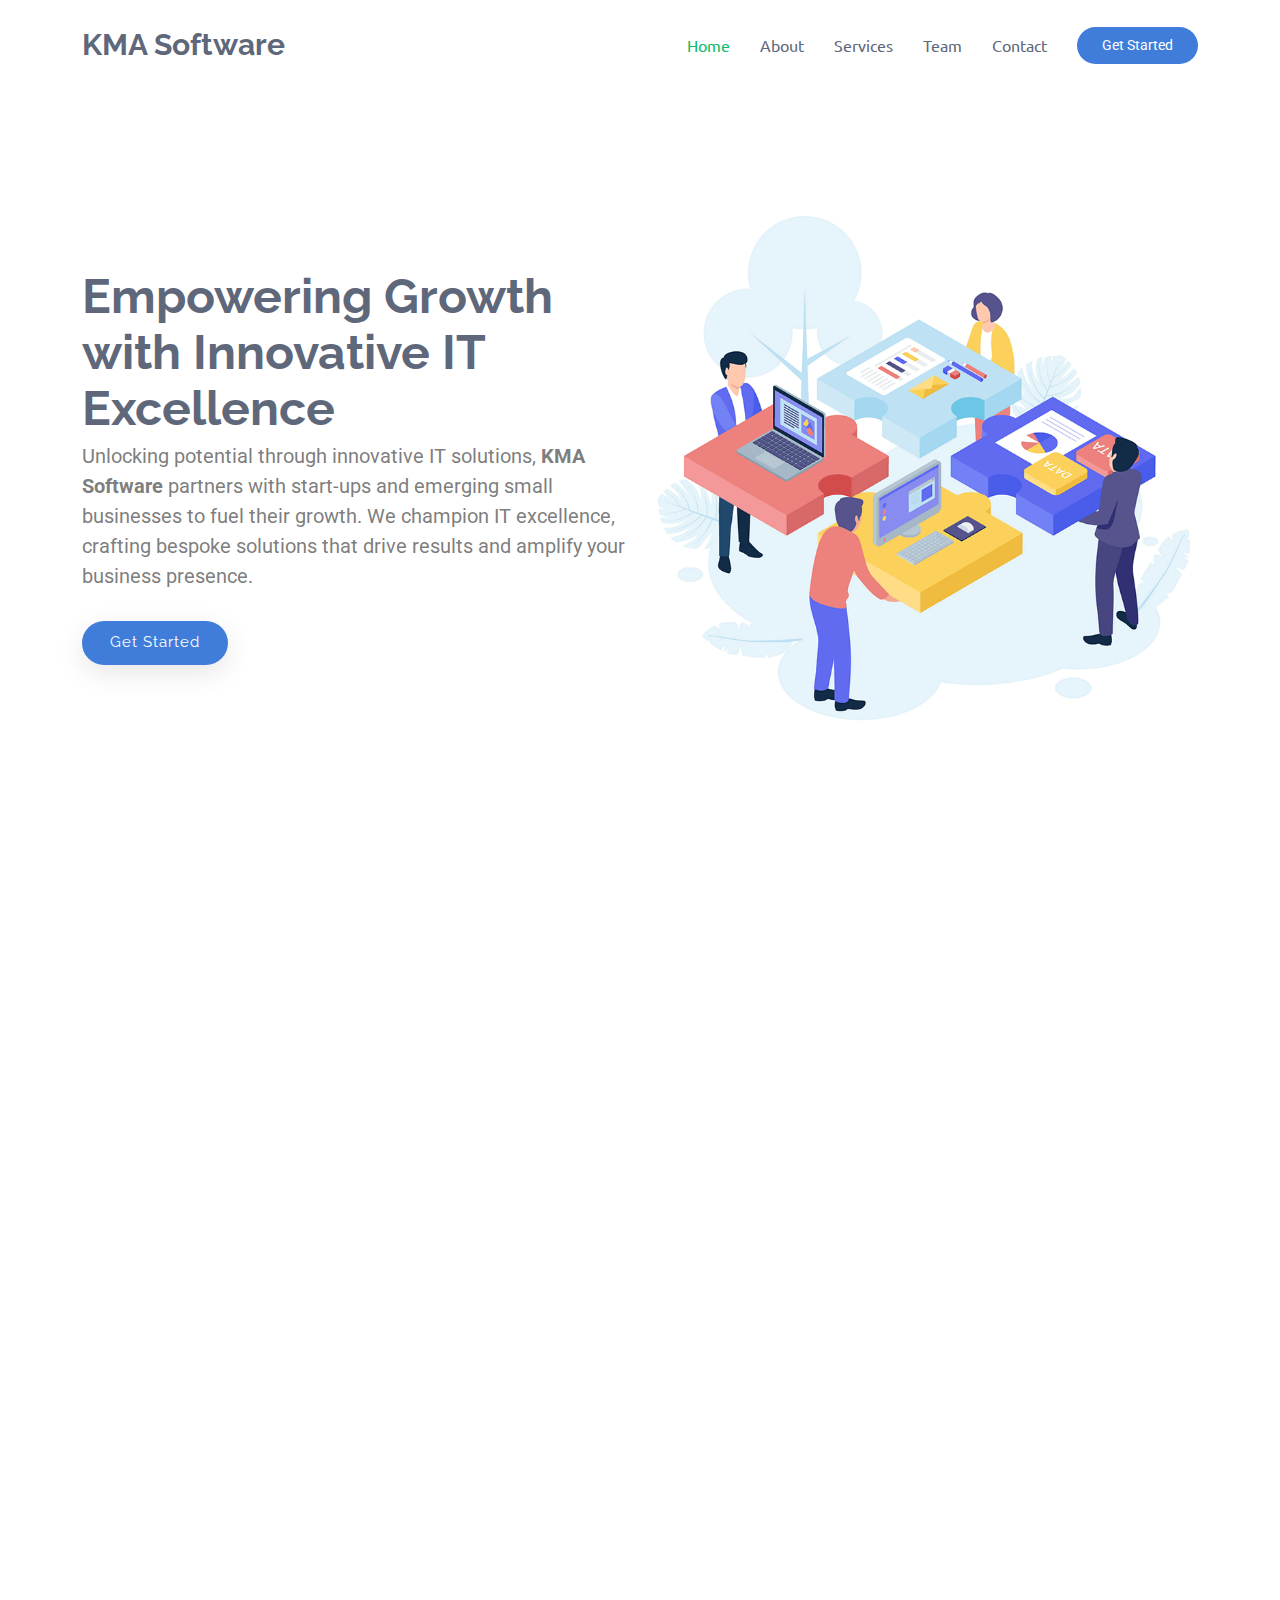
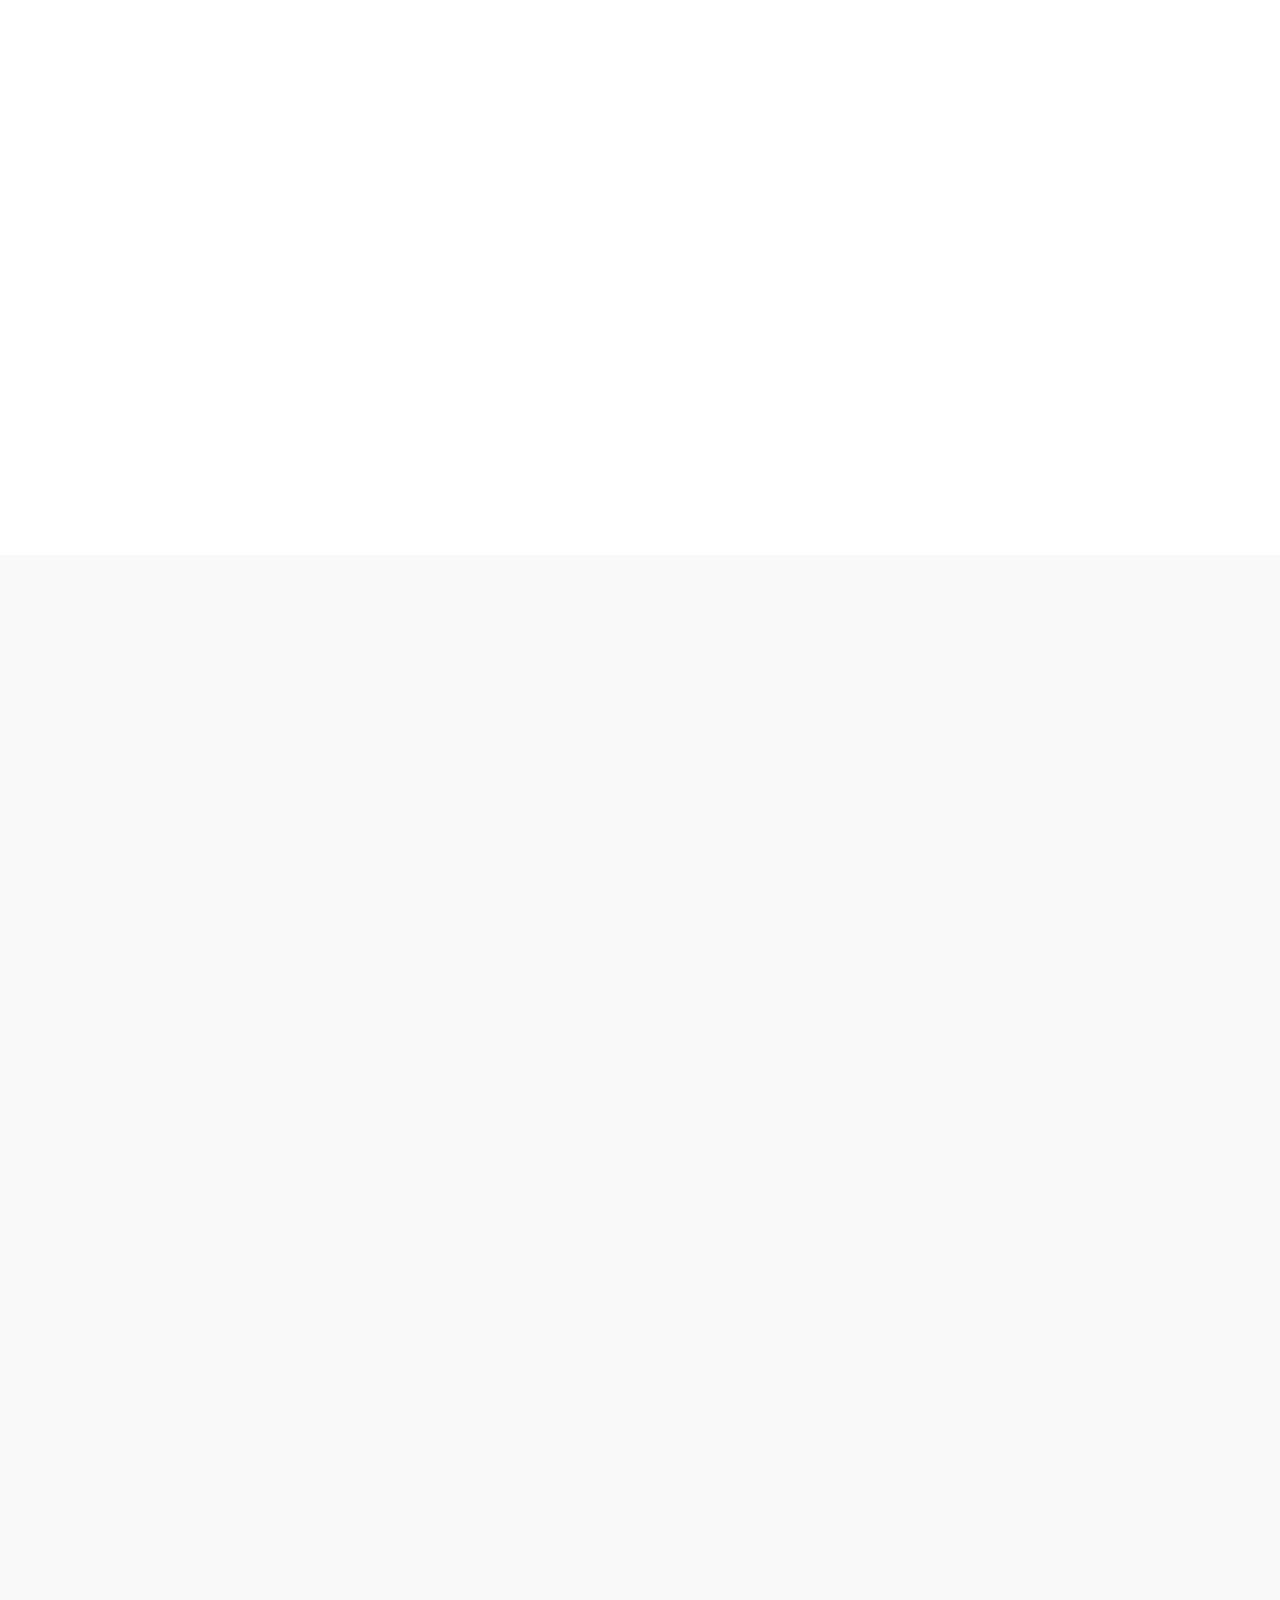
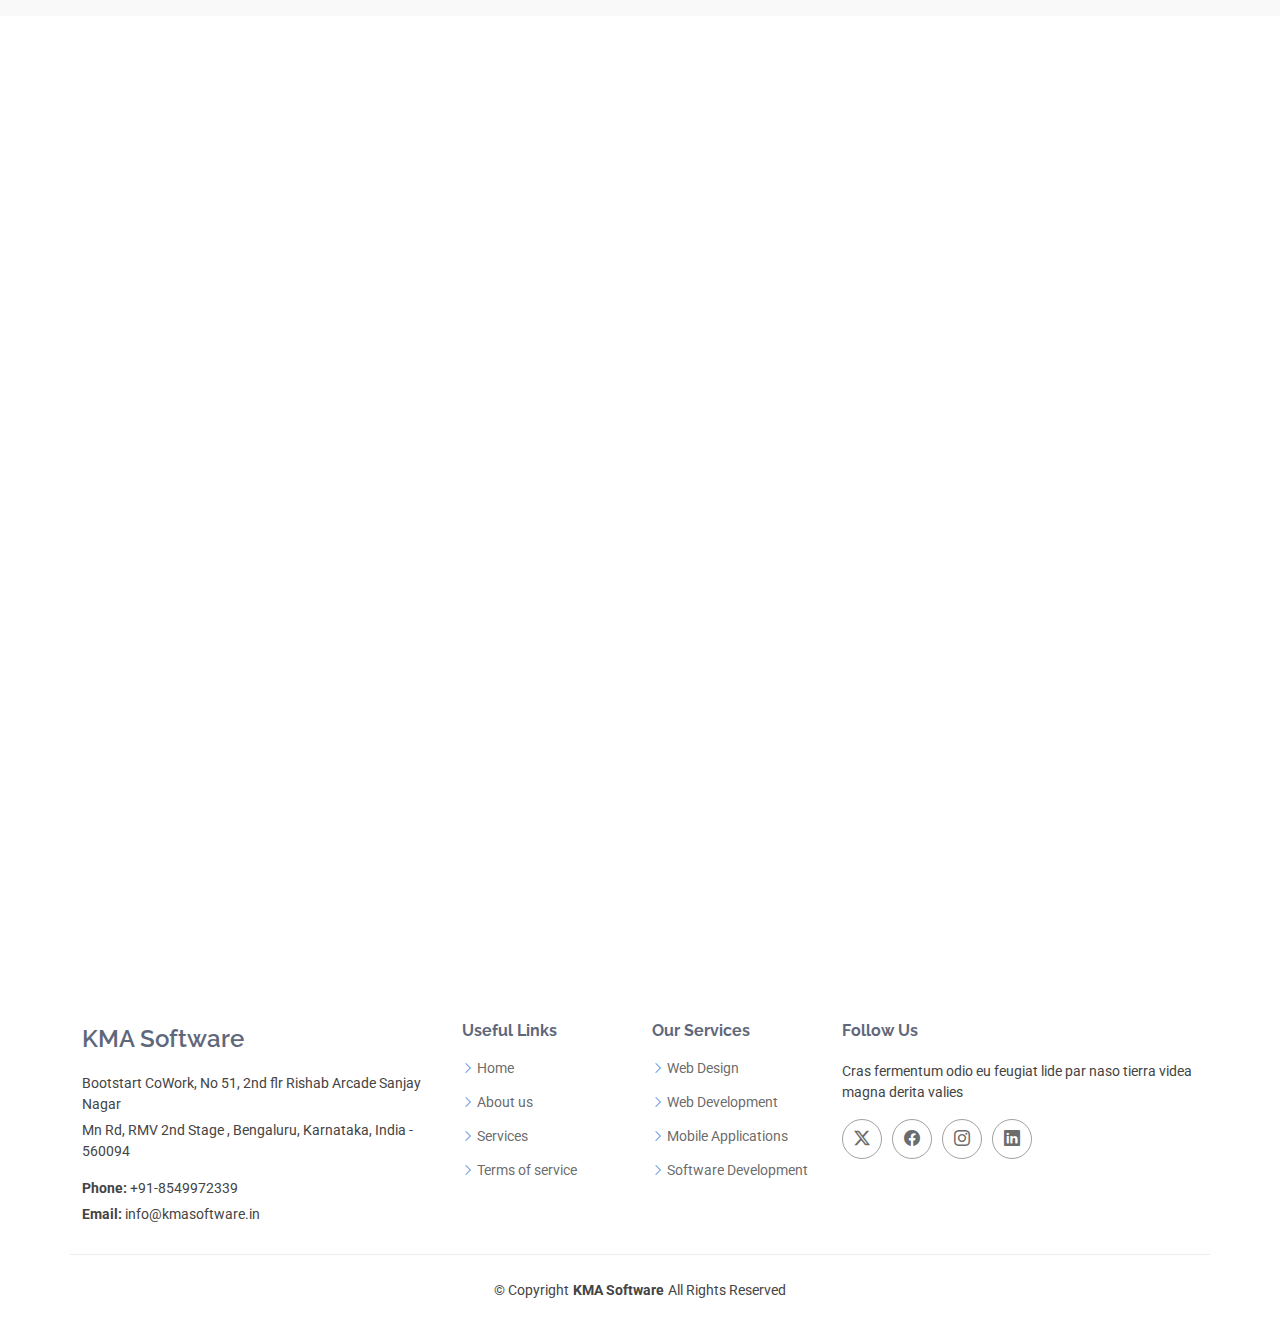
<file: index.html>
<!DOCTYPE html>
<html lang="en">

<head>
  <meta charset="utf-8">
  <meta content="width=device-width, initial-scale=1.0" name="viewport">
  <title>KMA Software</title>
  <meta name="description" content="">
  <meta name="keywords" content="">

  <!-- Favicons -->
  <link href="assets/img/favicon.png" rel="icon">
  <link href="assets/img/apple-touch-icon.png" rel="apple-touch-icon">

  <!-- Fonts -->
  <link href="https://fonts.googleapis.com" rel="preconnect">
  <link href="https://fonts.gstatic.com" rel="preconnect" crossorigin>
  <link href="https://fonts.googleapis.com/css2?family=Roboto:ital,wght@0,100;0,300;0,400;0,500;0,700;0,900;1,100;1,300;1,400;1,500;1,700;1,900&family=Raleway:ital,wght@0,100;0,200;0,300;0,400;0,500;0,600;0,700;0,800;0,900;1,100;1,200;1,300;1,400;1,500;1,600;1,700;1,800;1,900&family=Ubuntu:ital,wght@0,300;0,400;0,500;0,700;1,300;1,400;1,500;1,700&display=swap" rel="stylesheet">

  <!-- Vendor CSS Files -->
  <link href="assets/vendor/bootstrap/css/bootstrap.min.css" rel="stylesheet">
  <link href="assets/vendor/bootstrap-icons/bootstrap-icons.css" rel="stylesheet">
  <link href="assets/vendor/aos/aos.css" rel="stylesheet">
  <link href="assets/vendor/glightbox/css/glightbox.min.css" rel="stylesheet">
  <link href="assets/vendor/swiper/swiper-bundle.min.css" rel="stylesheet">

  <!-- Main CSS File -->
  <link href="assets/css/main.css" rel="stylesheet">

</head>

<body class="index-page">

  <header id="header" class="header d-flex align-items-center sticky-top">
    <div class="container-fluid container-xl position-relative d-flex align-items-center">

      <a href="index.html" class="logo d-flex align-items-center me-auto">
        <!-- Uncomment the line below if you also wish to use an image logo -->
        <!-- <img src="assets/img/logo.png" alt=""> -->
        <h1 class="sitename">KMA Software</h1>
      </a>

      <nav id="navmenu" class="navmenu">
        <ul>
          <li><a href="#hero" class="active">Home</a></li>
          <li><a href="#about">About</a></li>
          <li><a href="#services">Services</a></li>
          <!-- <li><a href="#portfolio">Portfolio</a></li> -->
          <li><a href="#team">Team</a></li>
          <!-- <li class="dropdown"><a href="#"><span>Dropdown</span> <i class="bi bi-chevron-down toggle-dropdown"></i></a>
            <ul>
              <li><a href="#">Dropdown 1</a></li>
              <li class="dropdown"><a href="#"><span>Deep Dropdown</span> <i class="bi bi-chevron-down toggle-dropdown"></i></a>
                <ul>
                  <li><a href="#">Deep Dropdown 1</a></li>
                  <li><a href="#">Deep Dropdown 2</a></li>
                  <li><a href="#">Deep Dropdown 3</a></li>
                  <li><a href="#">Deep Dropdown 4</a></li>
                  <li><a href="#">Deep Dropdown 5</a></li>
                </ul>
              </li>
              <li><a href="#">Dropdown 2</a></li>
              <li><a href="#">Dropdown 3</a></li>
              <li><a href="#">Dropdown 4</a></li>
            </ul>
          </li> -->
          <li><a href="#contact">Contact</a></li>
        </ul>
        <i class="mobile-nav-toggle d-xl-none bi bi-list"></i>
      </nav>

      <a class="btn-getstarted" href="index.html#about">Get Started</a>

    </div>
  </header>

  <main class="main">

    <!-- Hero Section -->
    <section id="hero" class="hero section">

      <div class="container">
        <div class="row gy-4">
          <div class="col-lg-6 order-2 order-lg-1 d-flex flex-column justify-content-center" data-aos="fade-up">
            <h1>Empowering Growth with Innovative IT Excellence</h1>
            <p>Unlocking potential through innovative IT solutions, <strong> KMA Software</strong> partners with start-ups and emerging small businesses to fuel their growth. We champion IT excellence, crafting bespoke solutions that drive results and amplify your business presence.</p>
            <div class="d-flex">
              <a href="#about" class="btn-get-started">Get Started</a>
              <!-- <a href="https://www.youtube.com/watch?v=Y7f98aduVJ8" class="glightbox btn-watch-video d-flex align-items-center"><i class="bi bi-play-circle"></i><span>Watch Video</span></a> -->
            </div>
          </div>
          <div class="col-lg-6 order-1 order-lg-2 hero-img" data-aos="zoom-out" data-aos-delay="100">
            <img src="assets/img/hero-img.png" class="img-fluid animated" alt="">
          </div>
        </div>
      </div>

    </section><!-- /Hero Section -->

    <!-- Featured Services Section -->
    <section id="featured-services" class="featured-services section">

      <div class="container">

        <div class="row gy-4">

          <div class="col-lg-4 d-flex" data-aos="fade-up" data-aos-delay="100">
            <div class="service-item position-relative">
              <div class="icon"><i class="bi bi-activity icon"></i></div>
              <h4><a href="" class="stretched-link">Mobile App Development
              </a></h4>
              <p>Whether you're aiming for Android, iOS, or both, our Mobile App Development Services are designed to fit your exact needs.</p>
              <p>Our skilled developers work closely with you to craft a custom app that's not only intuitive but also delivers a rich user experience. We specialize in elevating user satisfaction, boosting customer engagement, and streamlining daily operations.</p>
            </div>
          </div><!-- End Service Item -->

          <div class="col-lg-4 d-flex" data-aos="fade-up" data-aos-delay="200">
            <div class="service-item position-relative">
              <div class="icon"><i class="bi bi-bounding-box-circles icon"></i></div>
              <h4><a href="" class="stretched-link">Flutter App Development
              </a></h4>
              <p>Harnessing the power of Flutter, our developers craft top-tier cross-platform apps that maximize efficiency and minimize costs. With deep industry expertise, we ensure your app</p>
              <p>operates flawlessly across multiple devices. By building from a single codebase, we streamline the development process, saving time and resources compared to maintaining separate apps for each platform.</p>
              
            </div>
          </div><!-- End Service Item -->

          <div class="col-lg-4 d-flex" data-aos="fade-up" data-aos-delay="300">
            <div class="service-item position-relative">
              <div class="icon"><i class="bi bi-calendar4-week icon"></i></div>
              <h4><a href="" class="stretched-link">eCommerce</a></h4>
              <p>Transform your online store with our robust eCommerce solutions. Sell with ease, offering personalized customer experiences,</p>
              <p>secure payment options, streamlined inventory management, and insightful data analytics—all designed to elevate your business in the digital marketplace.</p>
            </div>
          </div><!-- End Service Item -->

        </div>

      </div>

    </section><!-- /Featured Services Section -->

    <!-- About Section -->
    <section id="about" class="about section">

      <!-- Section Title -->
      <div class="container section-title" data-aos="fade-up">
        <span>About Us<br></span>
        <h2>About</h2>
        <p>Necessitatibus eius consequatur ex aliquid fuga eum quidem sint consectetur velit</p>
      </div><!-- End Section Title -->

      <div class="container">

        <div class="row gy-4">
          <div class="col-lg-6 position-relative align-self-start" data-aos="fade-up" data-aos-delay="100">
            <img src="assets/img/about.png" class="img-fluid" alt="">
            <!-- <a href="https://www.youtube.com/watch?v=Y7f98aduVJ8" class="glightbox pulsating-play-btn"></a> -->
          </div>
          <div class="col-lg-6 content" data-aos="fade-up" data-aos-delay="200">
            <h3>Voluptatem dignissimos provident quasi corporis voluptates sit assumenda.</h3>
            <p class="fst-italic">
              Lorem ipsum dolor sit amet, consectetur adipiscing elit, sed do eiusmod tempor incididunt ut labore et dolore
              magna aliqua.
            </p>
            <ul>
              <li><i class="bi bi-check2-all"></i> <span>Ullamco laboris nisi ut aliquip ex ea commodo consequat.</span></li>
              <li><i class="bi bi-check2-all"></i> <span>Duis aute irure dolor in reprehenderit in voluptate velit.</span></li>
              <li><i class="bi bi-check2-all"></i> <span>Ullamco laboris nisi ut aliquip ex ea commodo consequat. Duis aute irure dolor in reprehenderit in voluptate trideta storacalaperda mastiro dolore eu fugiat nulla pariatur.</span></li>
            </ul>
            <p>
              Ullamco laboris nisi ut aliquip ex ea commodo consequat. Duis aute irure dolor in reprehenderit in voluptate
              velit esse cillum dolore eu fugiat nulla pariatur. Excepteur sint occaecat cupidatat non proident
            </p>
          </div>
        </div>

      </div>

    </section><!-- /About Section -->

    <!-- Stats Section -->
    <section id="stats" class="stats section">

      <div class="container" data-aos="fade-up" data-aos-delay="100">

        <div class="row gy-4">

          <div class="col-lg-3 col-md-6">
            <div class="stats-item text-center w-100 h-100">
              <span data-purecounter-start="0" data-purecounter-end="232" data-purecounter-duration="1" class="purecounter"></span>
              <p>Clients</p>
            </div>
          </div><!-- End Stats Item -->

          <div class="col-lg-3 col-md-6">
            <div class="stats-item text-center w-100 h-100">
              <span data-purecounter-start="0" data-purecounter-end="521" data-purecounter-duration="1" class="purecounter"></span>
              <p>Projects</p>
            </div>
          </div><!-- End Stats Item -->

          <div class="col-lg-3 col-md-6">
            <div class="stats-item text-center w-100 h-100">
              <span data-purecounter-start="0" data-purecounter-end="1453" data-purecounter-duration="1" class="purecounter"></span>
              <p>Hours Of Support</p>
            </div>
          </div><!-- End Stats Item -->

          <div class="col-lg-3 col-md-6">
            <div class="stats-item text-center w-100 h-100">
              <span data-purecounter-start="0" data-purecounter-end="32" data-purecounter-duration="1" class="purecounter"></span>
              <p>Workers</p>
            </div>
          </div><!-- End Stats Item -->

        </div>

      </div>

    </section><!-- /Stats Section -->

    <!-- Services Section -->
    <section id="services" class="services section light-background">

      <!-- Section Title -->
      <div class="container section-title" data-aos="fade-up">
        <span>Services</span>
        <h2>Services</h2>
        <p>Our services revolve around our promise to deliver stunning design experiences. By seamlessly integrating content and marketing, we elevate brand awareness and drive meaningful engagement that aligns with your business vision.</p>
      </div><!-- End Section Title -->

      <div class="container">

        <div class="row gy-4">

          <div class="col-lg-4 col-md-6" data-aos="fade-up" data-aos-delay="100">
            <div class="service-item position-relative">
              <div class="icon">
                <i class="bi bi-activity"></i>
              </div>
              <a href="service-details.html" class="stretched-link">
                <h3>Enterprise Software Development</h3>
              </a>
              <p>Create complex enterprise software, ensure reliable software integration, modernise your legacy system.</p>
            </div>
          </div><!-- End Service Item -->

          <div class="col-lg-4 col-md-6" data-aos="fade-up" data-aos-delay="200">
            <div class="service-item position-relative">
              <div class="icon">
                <i class="bi bi-broadcast"></i>
              </div>
              <a href="service-details.html" class="stretched-link">
                <h3>Mobile App Development</h3>
              </a>
              <p>Create an impactful mobile app that fits your brand and industry within a shorter time frame.</p>
            </div>
          </div><!-- End Service Item -->

          <div class="col-lg-4 col-md-6" data-aos="fade-up" data-aos-delay="300">
            <div class="service-item position-relative">
              <div class="icon">
                <i class="bi bi-easel"></i>
              </div>
              <a href="service-details.html" class="stretched-link">
                <h3>Dedicated Development Team
                </h3>
              </a>
              <p>Hire a loyal software development team with niche skills and deep expertise.</p>
            </div>
          </div><!-- End Service Item -->

          <div class="col-lg-4 col-md-6" data-aos="fade-up" data-aos-delay="400">
            <div class="service-item position-relative">
              <div class="icon">
                <i class="bi bi-bounding-box-circles"></i>
              </div>
              <a href="service-details.html" class="stretched-link">
                <h3>IT Consulting</h3>
              </a>
              <p>rust our top minds to eliminate workflow pain points, implement new tech, and consolidate app portfolios.</p>
              <a href="service-details.html" class="stretched-link"></a>
            </div>
          </div><!-- End Service Item -->

          <div class="col-lg-4 col-md-6" data-aos="fade-up" data-aos-delay="500">
            <div class="service-item position-relative">
              <div class="icon">
                <i class="bi bi-calendar4-week"></i>
              </div>
              <a href="service-details.html" class="stretched-link">
                <h3>UX / UI Design
                </h3>
              </a>
              <p>Build the product you need on time with an experienced team that uses a clear and effective design process.</p>
              <a href="service-details.html" class="stretched-link"></a>
            </div>
          </div><!-- End Service Item -->

          <div class="col-lg-4 col-md-6" data-aos="fade-up" data-aos-delay="600">
            <div class="service-item position-relative">
              <div class="icon">
                <i class="bi bi-chat-square-text"></i>
              </div>
              <a href="service-details.html" class="stretched-link">
                <h3>QA & Testing
                </h3>
              </a>
              <p>Turn to our experts to perform comprehensive, multi-stage testing and auditing of your software.</p>
              <a href="service-details.html" class="stretched-link"></a>
            </div>
          </div><!-- End Service Item -->

        </div>

      </div>

    </section><!-- /Services Section -->

    <!-- Portfolio Section -->
    <!-- <section id="portfolio" class="portfolio section"> -->

      <!-- Section Title -->
      <!-- <div class="container section-title" data-aos="fade-up">
        <span>Portfolio</span>
        <h2>Portfolio</h2>
        <p>Necessitatibus eius consequatur ex aliquid fuga eum quidem sint consectetur velit</p>
      </div>End Section Title -->

      <!-- <div class="container">

        <div class="isotope-layout" data-default-filter="*" data-layout="masonry" data-sort="original-order">

          <ul class="portfolio-filters isotope-filters" data-aos="fade-up" data-aos-delay="100">
            <li data-filter="*" class="filter-active">All</li>
            <li data-filter=".filter-app">App</li>
            <li data-filter=".filter-product">Product</li>
            <li data-filter=".filter-branding">Branding</li>
            <li data-filter=".filter-books">Books</li>
          </ul> -->
          <!-- End Portfolio Filters -->

          <div class="row gy-4 isotope-container" data-aos="fade-up" data-aos-delay="200"> 
<!-- 
            <div class="col-lg-4 col-md-6 portfolio-item isotope-item filter-app">
              <img src="assets/img/portfolio/app-1.jpg" class="img-fluid" alt="">
              <div class="portfolio-info">
                <h4>App 1</h4>
                <p>Lorem ipsum, dolor sit amet consectetur</p>
                <a href="assets/img/portfolio/app-1.jpg" title="App 1" data-gallery="portfolio-gallery-app" class="glightbox preview-link"><i class="bi bi-zoom-in"></i></a>
                <a href="portfolio-details.html" title="More Details" class="details-link"><i class="bi bi-link-45deg"></i></a>
              </div>
            </div> End Portfolio Item -->

            <!-- <div class="col-lg-4 col-md-6 portfolio-item isotope-item filter-product">
              <img src="assets/img/portfolio/product-1.jpg" class="img-fluid" alt="">
              <div class="portfolio-info">
                <h4>Product 1</h4>
                <p>Lorem ipsum, dolor sit amet consectetur</p>
                <a href="assets/img/portfolio/product-1.jpg" title="Product 1" data-gallery="portfolio-gallery-product" class="glightbox preview-link"><i class="bi bi-zoom-in"></i></a>
                <a href="portfolio-details.html" title="More Details" class="details-link"><i class="bi bi-link-45deg"></i></a>
              </div>
            </div>  -->
            
            <!-- End Portfolio Item -->

            <!-- <div class="col-lg-4 col-md-6 portfolio-item isotope-item filter-branding">
              <img src="assets/img/portfolio/branding-1.jpg" class="img-fluid" alt="">
              <div class="portfolio-info">
                <h4>Branding 1</h4>
                <p>Lorem ipsum, dolor sit amet consectetur</p>
                <a href="assets/img/portfolio/branding-1.jpg" title="Branding 1" data-gallery="portfolio-gallery-branding" class="glightbox preview-link"><i class="bi bi-zoom-in"></i></a>
                <a href="portfolio-details.html" title="More Details" class="details-link"><i class="bi bi-link-45deg"></i></a>
              </div>
            </div> -->
<!-- 
            <div class="col-lg-4 col-md-6 portfolio-item isotope-item filter-books">
              <img src="assets/img/portfolio/books-1.jpg" class="img-fluid" alt="">
              <div class="portfolio-info">
                <h4>Books 1</h4>
                <p>Lorem ipsum, dolor sit amet consectetur</p>
                <a href="assets/img/portfolio/books-1.jpg" title="Branding 1" data-gallery="portfolio-gallery-book" class="glightbox preview-link"><i class="bi bi-zoom-in"></i></a>
                <a href="portfolio-details.html" title="More Details" class="details-link"><i class="bi bi-link-45deg"></i></a>
              </div> -->
            </div><!-- End Portfolio Item -->

            <!-- <div class="col-lg-4 col-md-6 portfolio-item isotope-item filter-app">
              <img src="assets/img/portfolio/app-2.jpg" class="img-fluid" alt="">
              <div class="portfolio-info">
                <h4>App 2</h4>
                <p>Lorem ipsum, dolor sit amet consectetur</p>
                <a href="assets/img/portfolio/app-2.jpg" title="App 2" data-gallery="portfolio-gallery-app" class="glightbox preview-link"><i class="bi bi-zoom-in"></i></a>
                <a href="portfolio-details.html" title="More Details" class="details-link"><i class="bi bi-link-45deg"></i></a>
              </div>
            </div>

            <div class="col-lg-4 col-md-6 portfolio-item isotope-item filter-product">
              <img src="assets/img/portfolio/product-2.jpg" class="img-fluid" alt="">
              <div class="portfolio-info">
                <h4>Product 2</h4>
                <p>Lorem ipsum, dolor sit amet consectetur</p>
                <a href="assets/img/portfolio/product-2.jpg" title="Product 2" data-gallery="portfolio-gallery-product" class="glightbox preview-link"><i class="bi bi-zoom-in"></i></a>
                <a href="portfolio-details.html" title="More Details" class="details-link"><i class="bi bi-link-45deg"></i></a>
              </div>
            </div>

            <div class="col-lg-4 col-md-6 portfolio-item isotope-item filter-branding">
              <img src="assets/img/portfolio/branding-2.jpg" class="img-fluid" alt="">
              <div class="portfolio-info">
                <h4>Branding 2</h4>
                <p>Lorem ipsum, dolor sit amet consectetur</p>
                <a href="assets/img/portfolio/branding-2.jpg" title="Branding 2" data-gallery="portfolio-gallery-branding" class="glightbox preview-link"><i class="bi bi-zoom-in"></i></a>
                <a href="portfolio-details.html" title="More Details" class="details-link"><i class="bi bi-link-45deg"></i></a>
              </div>
            </div> -->
            
            <!-- <div class="col-lg-4 col-md-6 portfolio-item isotope-item filter-books">
              <img src="assets/img/portfolio/books-2.jpg" class="img-fluid" alt="">
              <div class="portfolio-info">
                <h4>Books 2</h4>
                <p>Lorem ipsum, dolor sit amet consectetur</p>
                <a href="assets/img/portfolio/books-2.jpg" title="Branding 2" data-gallery="portfolio-gallery-book" class="glightbox preview-link"><i class="bi bi-zoom-in"></i></a>
                <a href="portfolio-details.html" title="More Details" class="details-link"><i class="bi bi-link-45deg"></i></a>
              </div>
            </div>

            <div class="col-lg-4 col-md-6 portfolio-item isotope-item filter-app">
              <img src="assets/img/portfolio/app-3.jpg" class="img-fluid" alt="">
              <div class="portfolio-info">
                <h4>App 3</h4>
                <p>Lorem ipsum, dolor sit amet consectetur</p>
                <a href="assets/img/portfolio/app-3.jpg" title="App 3" data-gallery="portfolio-gallery-app" class="glightbox preview-link"><i class="bi bi-zoom-in"></i></a>
                <a href="portfolio-details.html" title="More Details" class="details-link"><i class="bi bi-link-45deg"></i></a>
              </div>
            </div> -->
            <!-- End Portfolio Item -->

            <!-- <div class="col-lg-4 col-md-6 portfolio-item isotope-item filter-product">
              <img src="assets/img/portfolio/product-3.jpg" class="img-fluid" alt="">
              <div class="portfolio-info">
                <h4>Product 3</h4>
                <p>Lorem ipsum, dolor sit amet consectetur</p>
                <a href="assets/img/portfolio/product-3.jpg" title="Product 3" data-gallery="portfolio-gallery-product" class="glightbox preview-link"><i class="bi bi-zoom-in"></i></a>
                <a href="portfolio-details.html" title="More Details" class="details-link"><i class="bi bi-link-45deg"></i></a>
              </div>
            </div> -->
            <!-- End Portfolio Item -->

            <!-- <div class="col-lg-4 col-md-6 portfolio-item isotope-item filter-branding">
              <img src="assets/img/portfolio/branding-3.jpg" class="img-fluid" alt="">
              <div class="portfolio-info">
                <h4>Branding 3</h4>
                <p>Lorem ipsum, dolor sit amet consectetur</p>
                <a href="assets/img/portfolio/branding-3.jpg" title="Branding 2" data-gallery="portfolio-gallery-branding" class="glightbox preview-link"><i class="bi bi-zoom-in"></i></a>
                <a href="portfolio-details.html" title="More Details" class="details-link"><i class="bi bi-link-45deg"></i></a>
              </div>
            </div>

            <div class="col-lg-4 col-md-6 portfolio-item isotope-item filter-books">
              <img src="assets/img/portfolio/books-3.jpg" class="img-fluid" alt="">
              <div class="portfolio-info">
                <h4>Books 3</h4>
                <p>Lorem ipsum, dolor sit amet consectetur</p>
                <a href="assets/img/portfolio/books-3.jpg" title="Branding 3" data-gallery="portfolio-gallery-book" class="glightbox preview-link"><i class="bi bi-zoom-in"></i></a>
                <a href="portfolio-details.html" title="More Details" class="details-link"><i class="bi bi-link-45deg"></i></a>
              </div>
            </div> -->

          </div><!-- End Portfolio Container -->

        </div>

      </div>

    </section>
    <!-- /Portfolio Section -->

    <!-- Testimonials Section -->
    <!-- <section id="testimonials" class="testimonials section light-background"> -->

      <!-- Section Title -->
      <!-- <div class="container section-title" data-aos="fade-up">
        <span>Testimonials</span>
        <h2>Testimonials</h2>
        <p>Necessitatibus eius consequatur ex aliquid fuga eum quidem sint consectetur velit</p>
      </div> -->
      <!-- End Section Title -->

      <!-- <div class="container" data-aos="fade-up" data-aos-delay="100">

        <div class="swiper init-swiper" data-speed="600" data-delay="5000" data-breakpoints="{ &quot;320&quot;: { &quot;slidesPerView&quot;: 1, &quot;spaceBetween&quot;: 40 }, &quot;1200&quot;: { &quot;slidesPerView&quot;: 3, &quot;spaceBetween&quot;: 40 } }">
          <script type="application/json" class="swiper-config">
            {
              "loop": true,
              "speed": 600,
              "autoplay": {
                "delay": 5000
              },
              "slidesPerView": "auto",
              "pagination": {
                "el": ".swiper-pagination",
                "type": "bullets",
                "clickable": true
              },
              "breakpoints": {
                "320": {
                  "slidesPerView": 1,
                  "spaceBetween": 40
                },
                "1200": {
                  "slidesPerView": 3,
                  "spaceBetween": 20
                }
              }
            }
          </script>
          <div class="swiper-wrapper">

            <div class="swiper-slide">
              <div class="testimonial-item" "="">
            <p>
              <i class=" bi bi-quote quote-icon-left"></i>
                <span>Proin iaculis purus consequat sem cure digni ssim donec porttitora entum suscipit rhoncus. Accusantium quam, ultricies eget id, aliquam eget nibh et. Maecen aliquam, risus at semper.</span>
                <i class="bi bi-quote quote-icon-right"></i>
                </p>
                <img src="assets/img/testimonials/testimonials-1.jpg" class="testimonial-img" alt="">
                <h3>Saul Goodman</h3>
                <h4>Ceo &amp; Founder</h4>
              </div> -->
            </div><!-- End testimonial item -->

            <!-- <div class="swiper-slide">
              <div class="testimonial-item">
                <p>
                  <i class="bi bi-quote quote-icon-left"></i>
                  <span>Export tempor illum tamen malis malis eram quae irure esse labore quem cillum quid malis quorum velit fore eram velit sunt aliqua noster fugiat irure amet legam anim culpa.</span>
                  <i class="bi bi-quote quote-icon-right"></i>
                </p>
                <img src="assets/img/testimonials/testimonials-2.jpg" class="testimonial-img" alt="">
                <h3>Sara Wilsson</h3>
                <h4>Designer</h4>
              </div>
            </div>

            <div class="swiper-slide">
              <div class="testimonial-item">
                <p>
                  <i class="bi bi-quote quote-icon-left"></i>
                  <span>Enim nisi quem export duis labore cillum quae magna enim sint quorum nulla quem veniam duis minim tempor labore quem eram duis noster aute amet eram fore quis sint minim.</span>
                  <i class="bi bi-quote quote-icon-right"></i>
                </p>
                <img src="assets/img/testimonials/testimonials-3.jpg" class="testimonial-img" alt="">
                <h3>Jena Karlis</h3>
                <h4>Store Owner</h4>
              </div>
            </div>
            <div class="swiper-slide">
              <div class="testimonial-item">
                <p>
                  <i class="bi bi-quote quote-icon-left"></i>
                  <span>Fugiat enim eram quae cillum dolore dolor amet nulla culpa multos export minim fugiat dolor enim duis veniam ipsum anim magna sunt elit fore quem dolore labore illum veniam.</span>
                  <i class="bi bi-quote quote-icon-right"></i>
                </p>
                <img src="assets/img/testimonials/testimonials-4.jpg" class="testimonial-img" alt="">
                <h3>Matt Brandon</h3>
                <h4>Freelancer</h4>
              </div>
            </div> -->
            <!-- End testimonial item -->
<!-- 
            <div class="swiper-slide">
              <div class="testimonial-item">
                <p>
                  <i class="bi bi-quote quote-icon-left"></i>
                  <span>Quis quorum aliqua sint quem legam fore sunt eram irure aliqua veniam tempor noster veniam sunt culpa nulla illum cillum fugiat legam esse veniam culpa fore nisi cillum quid.</span>
                  <i class="bi bi-quote quote-icon-right"></i>
                </p>
                <img src="assets/img/testimonials/testimonials-5.jpg" class="testimonial-img" alt="">
                <h3>John Larson</h3>
                <h4>Entrepreneur</h4>
              </div>
            </div> -->
            
            <!-- End testimonial item -->

          </div>
          <div class="swiper-pagination"></div>
        </div>

      </div>

    </section>
    
    <!-- /Testimonials Section -->

    <!-- Call To Action Section -->
    <!-- <section id="call-to-action" class="call-to-action section accent-background"> -->

      <!-- <div class="container">
        <div class="row justify-content-center" data-aos="zoom-in" data-aos-delay="100">
          <div class="col-xl-10">
            <div class="text-center">
              <h3>Call To Action</h3>
              <p>Duis aute irure dolor in reprehenderit in voluptate velit esse cillum dolore eu fugiat nulla pariatur. Excepteur sint occaecat cupidatat non proident, sunt in culpa qui officia deserunt mollit anim id est laborum.</p>
              <a class="cta-btn" href="#">Call To Action</a>
            </div>
          </div>
        </div>
      </div>

    </section> -->
    
    <!-- /Call To Action Section -->

    <!-- Team Section -->
    <!-- <section id="team" class="team section"> -->

      <!-- Section Title -->
     <!-- <div class="container section-title" data-aos="fade-up">
        <span>Section Title</span>
        <h2>Team</h2>
        <p>Necessitatibus eius consequatur ex aliquid fuga eum quidem sint consectetur velit</p>
      </div> End Section Title -->

      <!-- <div class="container">

        <div class="row gy-5"> -->

          <!-- <div class="col-lg-4 col-md-6" data-aos="fade-up" data-aos-delay="100">
            <div class="member">
              <div class="pic"><img src="assets/img/team/team-1.jpg" class="img-fluid" alt=""></div>
              <div class="member-info">
                <h4>Walter White</h4>
                <span>Chief Executive Officer</span>
                <div class="social">
                  <a href=""><i class="bi bi-twitter-x"></i></a>
                  <a href=""><i class="bi bi-facebook"></i></a>
                  <a href=""><i class="bi bi-instagram"></i></a>
                  <a href=""><i class="bi bi-linkedin"></i></a>
                </div>
              </div>
            </div>
          </div> -->
          <!-- End Team Member -->
<!-- 
          <div class="col-lg-4 col-md-6" data-aos="fade-up" data-aos-delay="200">
            <div class="member">
              <div class="pic"><img src="assets/img/team/team-2.jpg" class="img-fluid" alt=""></div>
              <div class="member-info">
                <h4>Sarah Jhonson</h4>
                <span>Product Manager</span>
                <div class="social">
                  <a href=""><i class="bi bi-twitter-x"></i></a>
                  <a href=""><i class="bi bi-facebook"></i></a>
                  <a href=""><i class="bi bi-instagram"></i></a>
                  <a href=""><i class="bi bi-linkedin"></i></a>
                </div>
              </div>
            </div>
          </div> -->
          
          <!-- End Team Member -->

          <!-- <div class="col-lg-4 col-md-6" data-aos="fade-up" data-aos-delay="300">
            <div class="member">
              <div class="pic"><img src="assets/img/team/team-3.jpg" class="img-fluid" alt=""></div>
              <div class="member-info">
                <h4>William Anderson</h4>
                <span>CTO</span>
                <div class="social">
                  <a href=""><i class="bi bi-twitter-x"></i></a>
                  <a href=""><i class="bi bi-facebook"></i></a>
                  <a href=""><i class="bi bi-instagram"></i></a>
                  <a href=""><i class="bi bi-linkedin"></i></a>
                </div>
              </div>
            </div>
          </div> -->
          <!-- End Team Member -->

        </div>

      </div>

    </section><!-- /Team Section -->

    <!-- Contact Section -->
    <section id="contact" class="contact section">

      <!-- Section Title -->
      <div class="container section-title" data-aos="fade-up">
        <span>Section Title</span>
        <h2>Contact</h2>
        <p>Necessitatibus eius consequatur ex aliquid fuga eum quidem sint consectetur velit</p>
      </div><!-- End Section Title -->

      <div class="container" data-aos="fade-up" data-aos-delay="100">

        <div class="row gy-4">

          <div class="col-lg-5">

            <div class="info-wrap">
              <div class="info-item d-flex" data-aos="fade-up" data-aos-delay="200">
                <i class="bi bi-geo-alt flex-shrink-0"></i>
                <div>
                  <h3>Address</h3>
                  <p>Bootstart CoWork, No 51, 2nd flr Rishab Arcade Sanjay Nagar</p>
                  <p>Mn Rd, RMV 2nd Stage , Bengaluru, Karnataka, India - 560094</p>
                </div>
              </div><!-- End Info Item -->

              <div class="info-item d-flex" data-aos="fade-up" data-aos-delay="300">
                <i class="bi bi-telephone flex-shrink-0"></i>
                <div>
                  <h3>Call Us</h3>
                  <p>+91-8549972339</p>
                </div>
              </div><!-- End Info Item -->

              <div class="info-item d-flex" data-aos="fade-up" data-aos-delay="400">
                <i class="bi bi-envelope flex-shrink-0"></i>
                <div>
                  <h3>Email Us</h3>
                  <p>info@kmasoftware.in</p>
                </div>
              </div><!-- End Info Item -->

              <iframe src="https://www.google.com/maps/embed?pb=!1m14!1m8!1m3!1d48389.78314118045!2d-74.006138!3d40.710059!3m2!1i1024!2i768!4f13.1!3m3!1m2!1s0x89c25a22a3bda30d%3A0xb89d1fe6bc499443!2sDowntown%20Conference%20Center!5e0!3m2!1sen!2sus!4v1676961268712!5m2!1sen!2sus" frameborder="0" style="border:0; width: 100%; height: 270px;" allowfullscreen="" loading="lazy" referrerpolicy="no-referrer-when-downgrade"></iframe>
            </div>
          </div>

          <div class="col-lg-7">
            <form action="forms/contact.php" method="post" class="php-email-form" data-aos="fade-up" data-aos-delay="200">
              <div class="row gy-4">

                <div class="col-md-6">
                  <label for="name-field" class="pb-2">Your Name</label>
                  <input type="text" name="name" id="name-field" class="form-control" required="">
                </div>

                <div class="col-md-6">
                  <label for="email-field" class="pb-2">Your Email</label>
                  <input type="email" class="form-control" name="email" id="email-field" required="">
                </div>

                <div class="col-md-12">
                  <label for="subject-field" class="pb-2">Subject</label>
                  <input type="text" class="form-control" name="subject" id="subject-field" required="">
                </div>

                <div class="col-md-12">
                  <label for="message-field" class="pb-2">Message</label>
                  <textarea class="form-control" name="message" rows="10" id="message-field" required=""></textarea>
                </div>

                <div class="col-md-12 text-center">
                  <div class="loading">Loading</div>
                  <div class="error-message"></div>
                  <div class="sent-message">Your message has been sent. Thank you!</div>

                  <button type="submit">Send Message</button>
                </div>

              </div>
            </form>
          </div><!-- End Contact Form -->

        </div>

      </div>

    </section><!-- /Contact Section -->

  </main>

  <footer id="footer" class="footer">

    <!-- <div class="footer-newsletter">
      <div class="container">
        <div class="row justify-content-center text-center">
          <div class="col-lg-6">
            <h4>Join Our Newsletter</h4>
            <p>Subscribe to our newsletter and receive the latest news about our products and services!</p>
            <form action="forms/newsletter.php" method="post" class="php-email-form">
              <div class="newsletter-form"><input type="email" name="email"><input type="submit" value="Subscribe"></div>
              <div class="loading">Loading</div>
              <div class="error-message"></div>
              <div class="sent-message">Your subscription request has been sent. Thank you!</div>
            </form>
          </div>
        </div>
      </div>
    </div> -->

    <div class="container footer-top">
      <div class="row gy-4">
        <div class="col-lg-4 col-md-6 footer-about">
          <a href="index.html" class="d-flex align-items-center">
            <span class="sitename">KMA Software</span>
          </a>
          <div class="footer-contact pt-3">
            <p>Bootstart CoWork, No 51, 2nd flr Rishab Arcade Sanjay Nagar</p>
            <p>Mn Rd, RMV 2nd Stage , Bengaluru, Karnataka, India - 560094</p>
            <p class="mt-3"><strong>Phone:</strong> <span>+91-8549972339</span></p>
            <p><strong>Email:</strong> <span>info@kmasoftware.in</span></p>
          </div>
        </div>

        <div class="col-lg-2 col-md-3 footer-links">
          <h4>Useful Links</h4>
          <ul>
            <li><i class="bi bi-chevron-right"></i> <a href="#">Home</a></li>
            <li><i class="bi bi-chevron-right"></i> <a href="#">About us</a></li>
            <li><i class="bi bi-chevron-right"></i> <a href="#">Services</a></li>
            <li><i class="bi bi-chevron-right"></i> <a href="#">Terms of service</a></li>
          </ul>
        </div>

        <div class="col-lg-2 col-md-3 footer-links">
          <h4>Our Services</h4>
          <ul>
            <li><i class="bi bi-chevron-right"></i> <a href="#">Web Design</a></li>
            <li><i class="bi bi-chevron-right"></i> <a href="#">Web Development</a></li>
            <li><i class="bi bi-chevron-right"></i> <a href="#">Mobile Applications</a></li>
            <li><i class="bi bi-chevron-right"></i> <a href="#">Software Development</a></li>
          </ul>
        </div>

        <div class="col-lg-4 col-md-12">
          <h4>Follow Us</h4>
          <p>Cras fermentum odio eu feugiat lide par naso tierra videa magna derita valies</p>
          <div class="social-links d-flex">
            <a href=""><i class="bi bi-twitter-x"></i></a>
            <a href=""><i class="bi bi-facebook"></i></a>
            <a href=""><i class="bi bi-instagram"></i></a>
            <a href=""><i class="bi bi-linkedin"></i></a>
          </div>
        </div>

      </div>
    </div>

    <div class="container copyright text-center mt-4">
      <p>© <span>Copyright</span><strong class="px-1 sitename">KMA Software</strong><span>All Rights Reserved</span></p>

      </div>
    </div>

  </footer>

  <!-- Scroll Top -->
  <a href="#" id="scroll-top" class="scroll-top d-flex align-items-center justify-content-center"><i class="bi bi-arrow-up-short"></i></a>

  <!-- Preloader -->
  <div id="preloader"></div>

  <!-- Vendor JS Files -->
  <script src="assets/vendor/bootstrap/js/bootstrap.bundle.min.js"></script>
  <script src="assets/vendor/php-email-form/validate.js"></script>
  <script src="assets/vendor/aos/aos.js"></script>
  <script src="assets/vendor/glightbox/js/glightbox.min.js"></script>
  <script src="assets/vendor/purecounter/purecounter_vanilla.js"></script>
  <script src="assets/vendor/imagesloaded/imagesloaded.pkgd.min.js"></script>
  <script src="assets/vendor/isotope-layout/isotope.pkgd.min.js"></script>
  <script src="assets/vendor/swiper/swiper-bundle.min.js"></script>

  <!-- Main JS File -->
  <script src="assets/js/main.js"></script>

</body>

</html>
</file>
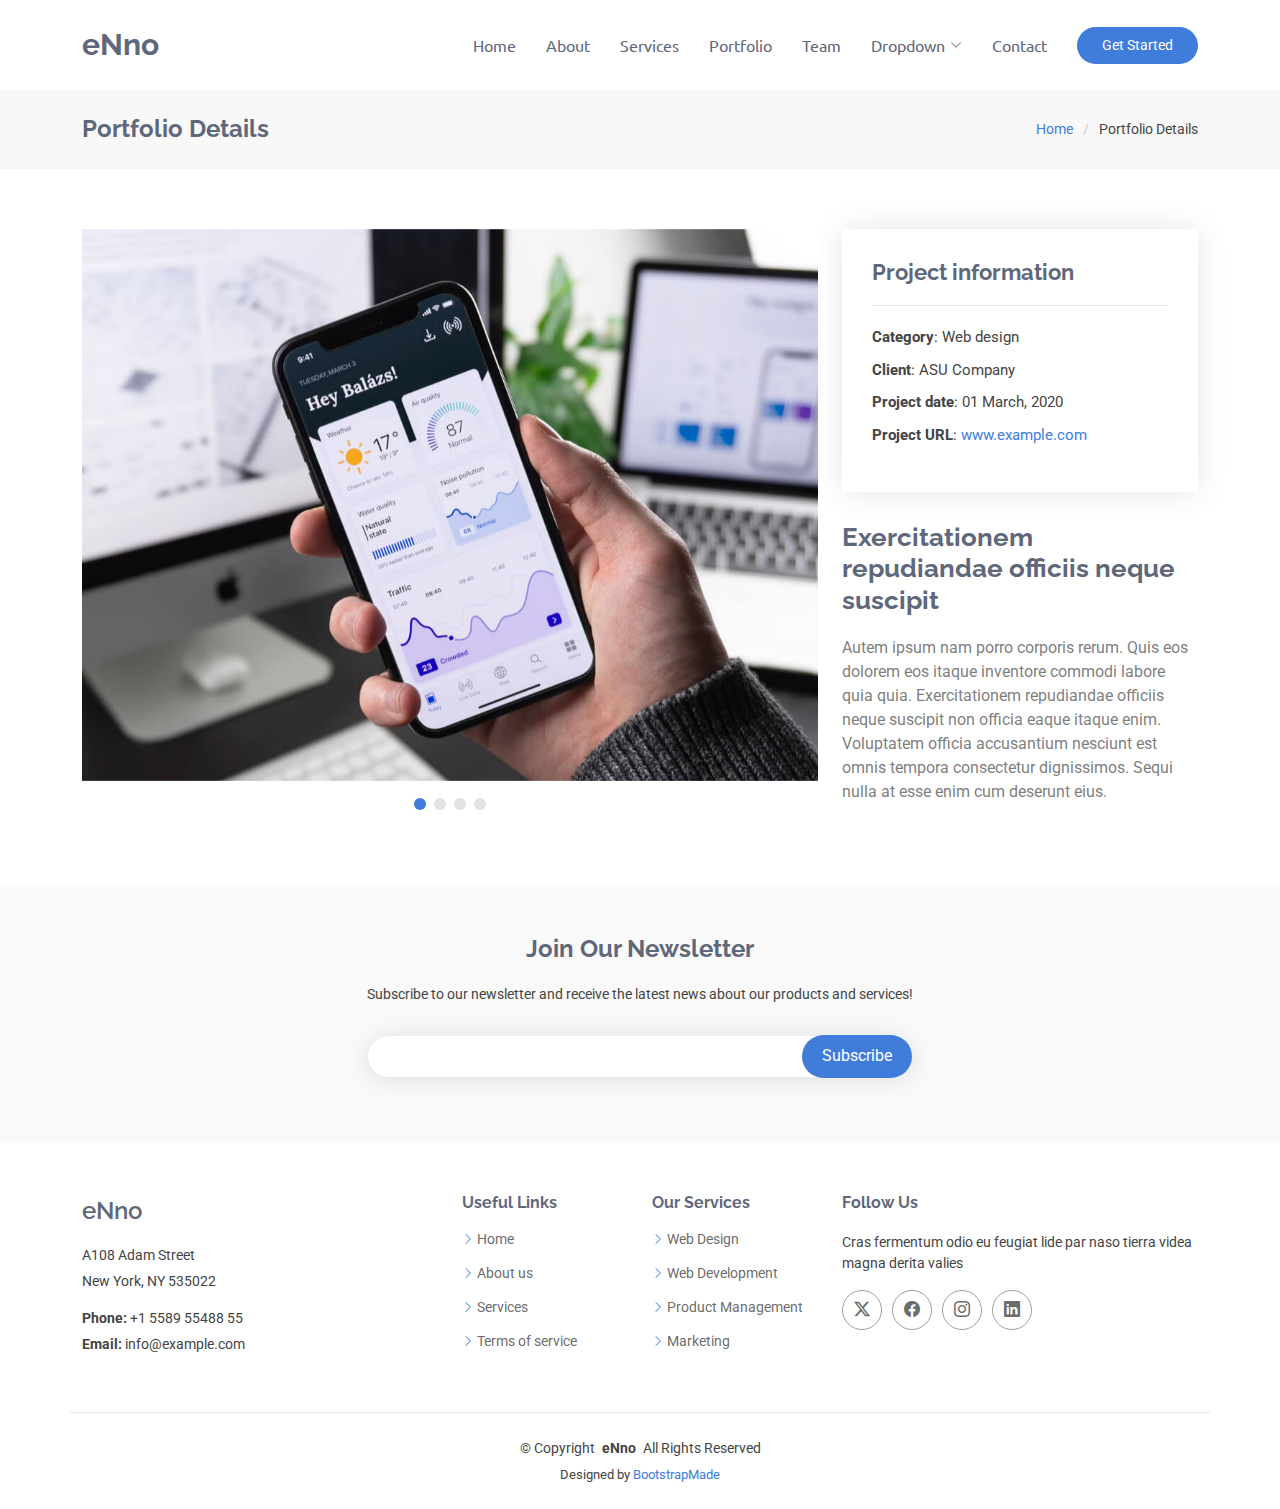
<file: portfolio-details.html>
<!DOCTYPE html>
<html lang="en">

<head>
  <meta charset="utf-8">
  <meta content="width=device-width, initial-scale=1.0" name="viewport">
  <title>Portfolio Details - eNno Bootstrap Template</title>
  <meta name="description" content="">
  <meta name="keywords" content="">

  <!-- Favicons -->
  <link href="assets/img/favicon.png" rel="icon">
  <link href="assets/img/apple-touch-icon.png" rel="apple-touch-icon">

  <!-- Fonts -->
  <link href="https://fonts.googleapis.com" rel="preconnect">
  <link href="https://fonts.gstatic.com" rel="preconnect" crossorigin>
  <link href="https://fonts.googleapis.com/css2?family=Roboto:ital,wght@0,100;0,300;0,400;0,500;0,700;0,900;1,100;1,300;1,400;1,500;1,700;1,900&family=Raleway:ital,wght@0,100;0,200;0,300;0,400;0,500;0,600;0,700;0,800;0,900;1,100;1,200;1,300;1,400;1,500;1,600;1,700;1,800;1,900&family=Ubuntu:ital,wght@0,300;0,400;0,500;0,700;1,300;1,400;1,500;1,700&display=swap" rel="stylesheet">

  <!-- Vendor CSS Files -->
  <link href="assets/vendor/bootstrap/css/bootstrap.min.css" rel="stylesheet">
  <link href="assets/vendor/bootstrap-icons/bootstrap-icons.css" rel="stylesheet">
  <link href="assets/vendor/aos/aos.css" rel="stylesheet">
  <link href="assets/vendor/glightbox/css/glightbox.min.css" rel="stylesheet">
  <link href="assets/vendor/swiper/swiper-bundle.min.css" rel="stylesheet">

  <!-- Main CSS File -->
  <link href="assets/css/main.css" rel="stylesheet">

  <!-- =======================================================
  * Template Name: eNno
  * Template URL: https://bootstrapmade.com/enno-free-simple-bootstrap-template/
  * Updated: Aug 07 2024 with Bootstrap v5.3.3
  * Author: BootstrapMade.com
  * License: https://bootstrapmade.com/license/
  ======================================================== -->
</head>

<body class="portfolio-details-page">

  <header id="header" class="header d-flex align-items-center sticky-top">
    <div class="container-fluid container-xl position-relative d-flex align-items-center">

      <a href="index.html" class="logo d-flex align-items-center me-auto">
        <!-- Uncomment the line below if you also wish to use an image logo -->
        <!-- <img src="assets/img/logo.png" alt=""> -->
        <h1 class="sitename">eNno</h1>
      </a>

      <nav id="navmenu" class="navmenu">
        <ul>
          <li><a href="#hero">Home</a></li>
          <li><a href="#about">About</a></li>
          <li><a href="#services">Services</a></li>
          <li><a href="#portfolio">Portfolio</a></li>
          <li><a href="#team">Team</a></li>
          <li class="dropdown"><a href="#"><span>Dropdown</span> <i class="bi bi-chevron-down toggle-dropdown"></i></a>
            <ul>
              <li><a href="#">Dropdown 1</a></li>
              <li class="dropdown"><a href="#"><span>Deep Dropdown</span> <i class="bi bi-chevron-down toggle-dropdown"></i></a>
                <ul>
                  <li><a href="#">Deep Dropdown 1</a></li>
                  <li><a href="#">Deep Dropdown 2</a></li>
                  <li><a href="#">Deep Dropdown 3</a></li>
                  <li><a href="#">Deep Dropdown 4</a></li>
                  <li><a href="#">Deep Dropdown 5</a></li>
                </ul>
              </li>
              <li><a href="#">Dropdown 2</a></li>
              <li><a href="#">Dropdown 3</a></li>
              <li><a href="#">Dropdown 4</a></li>
            </ul>
          </li>
          <li><a href="#contact">Contact</a></li>
        </ul>
        <i class="mobile-nav-toggle d-xl-none bi bi-list"></i>
      </nav>

      <a class="btn-getstarted" href="index.html#about">Get Started</a>

    </div>
  </header>

  <main class="main">

    <!-- Page Title -->
    <div class="page-title">
      <div class="container d-lg-flex justify-content-between align-items-center">
        <h1 class="mb-2 mb-lg-0">Portfolio Details</h1>
        <nav class="breadcrumbs">
          <ol>
            <li><a href="index.html">Home</a></li>
            <li class="current">Portfolio Details</li>
          </ol>
        </nav>
      </div>
    </div><!-- End Page Title -->

    <!-- Portfolio Details Section -->
    <section id="portfolio-details" class="portfolio-details section">

      <div class="container" data-aos="fade-up" data-aos-delay="100">

        <div class="row gy-4">

          <div class="col-lg-8">
            <div class="portfolio-details-slider swiper init-swiper">

              <script type="application/json" class="swiper-config">
                {
                  "loop": true,
                  "speed": 600,
                  "autoplay": {
                    "delay": 5000
                  },
                  "slidesPerView": "auto",
                  "pagination": {
                    "el": ".swiper-pagination",
                    "type": "bullets",
                    "clickable": true
                  }
                }
              </script>

              <div class="swiper-wrapper align-items-center">

                <div class="swiper-slide">
                  <img src="assets/img/portfolio/app-1.jpg" alt="">
                </div>

                <div class="swiper-slide">
                  <img src="assets/img/portfolio/product-1.jpg" alt="">
                </div>

                <div class="swiper-slide">
                  <img src="assets/img/portfolio/branding-1.jpg" alt="">
                </div>

                <div class="swiper-slide">
                  <img src="assets/img/portfolio/books-1.jpg" alt="">
                </div>

              </div>
              <div class="swiper-pagination"></div>
            </div>
          </div>

          <div class="col-lg-4">
            <div class="portfolio-info" data-aos="fade-up" data-aos-delay="200">
              <h3>Project information</h3>
              <ul>
                <li><strong>Category</strong>: Web design</li>
                <li><strong>Client</strong>: ASU Company</li>
                <li><strong>Project date</strong>: 01 March, 2020</li>
                <li><strong>Project URL</strong>: <a href="#">www.example.com</a></li>
              </ul>
            </div>
            <div class="portfolio-description" data-aos="fade-up" data-aos-delay="300">
              <h2>Exercitationem repudiandae officiis neque suscipit</h2>
              <p>
                Autem ipsum nam porro corporis rerum. Quis eos dolorem eos itaque inventore commodi labore quia quia. Exercitationem repudiandae officiis neque suscipit non officia eaque itaque enim. Voluptatem officia accusantium nesciunt est omnis tempora consectetur dignissimos. Sequi nulla at esse enim cum deserunt eius.
              </p>
            </div>
          </div>

        </div>

      </div>

    </section><!-- /Portfolio Details Section -->

  </main>

  <footer id="footer" class="footer">

    <div class="footer-newsletter">
      <div class="container">
        <div class="row justify-content-center text-center">
          <div class="col-lg-6">
            <h4>Join Our Newsletter</h4>
            <p>Subscribe to our newsletter and receive the latest news about our products and services!</p>
            <form action="forms/newsletter.php" method="post" class="php-email-form">
              <div class="newsletter-form"><input type="email" name="email"><input type="submit" value="Subscribe"></div>
              <div class="loading">Loading</div>
              <div class="error-message"></div>
              <div class="sent-message">Your subscription request has been sent. Thank you!</div>
            </form>
          </div>
        </div>
      </div>
    </div>

    <div class="container footer-top">
      <div class="row gy-4">
        <div class="col-lg-4 col-md-6 footer-about">
          <a href="index.html" class="d-flex align-items-center">
            <span class="sitename">eNno</span>
          </a>
          <div class="footer-contact pt-3">
            <p>A108 Adam Street</p>
            <p>New York, NY 535022</p>
            <p class="mt-3"><strong>Phone:</strong> <span>+1 5589 55488 55</span></p>
            <p><strong>Email:</strong> <span>info@example.com</span></p>
          </div>
        </div>

        <div class="col-lg-2 col-md-3 footer-links">
          <h4>Useful Links</h4>
          <ul>
            <li><i class="bi bi-chevron-right"></i> <a href="#">Home</a></li>
            <li><i class="bi bi-chevron-right"></i> <a href="#">About us</a></li>
            <li><i class="bi bi-chevron-right"></i> <a href="#">Services</a></li>
            <li><i class="bi bi-chevron-right"></i> <a href="#">Terms of service</a></li>
          </ul>
        </div>

        <div class="col-lg-2 col-md-3 footer-links">
          <h4>Our Services</h4>
          <ul>
            <li><i class="bi bi-chevron-right"></i> <a href="#">Web Design</a></li>
            <li><i class="bi bi-chevron-right"></i> <a href="#">Web Development</a></li>
            <li><i class="bi bi-chevron-right"></i> <a href="#">Product Management</a></li>
            <li><i class="bi bi-chevron-right"></i> <a href="#">Marketing</a></li>
          </ul>
        </div>

        <div class="col-lg-4 col-md-12">
          <h4>Follow Us</h4>
          <p>Cras fermentum odio eu feugiat lide par naso tierra videa magna derita valies</p>
          <div class="social-links d-flex">
            <a href=""><i class="bi bi-twitter-x"></i></a>
            <a href=""><i class="bi bi-facebook"></i></a>
            <a href=""><i class="bi bi-instagram"></i></a>
            <a href=""><i class="bi bi-linkedin"></i></a>
          </div>
        </div>

      </div>
    </div>

    <div class="container copyright text-center mt-4">
      <p>© <span>Copyright</span> <strong class="px-1 sitename">eNno</strong> <span>All Rights Reserved</span></p>
      <div class="credits">
        <!-- All the links in the footer should remain intact. -->
        <!-- You can delete the links only if you've purchased the pro version. -->
        <!-- Licensing information: https://bootstrapmade.com/license/ -->
        <!-- Purchase the pro version with working PHP/AJAX contact form: [buy-url] -->
        Designed by <a href="https://bootstrapmade.com/">BootstrapMade</a>
      </div>
    </div>

  </footer>

  <!-- Scroll Top -->
  <a href="#" id="scroll-top" class="scroll-top d-flex align-items-center justify-content-center"><i class="bi bi-arrow-up-short"></i></a>

  <!-- Preloader -->
  <div id="preloader"></div>

  <!-- Vendor JS Files -->
  <script src="assets/vendor/bootstrap/js/bootstrap.bundle.min.js"></script>
  <script src="assets/vendor/php-email-form/validate.js"></script>
  <script src="assets/vendor/aos/aos.js"></script>
  <script src="assets/vendor/glightbox/js/glightbox.min.js"></script>
  <script src="assets/vendor/purecounter/purecounter_vanilla.js"></script>
  <script src="assets/vendor/imagesloaded/imagesloaded.pkgd.min.js"></script>
  <script src="assets/vendor/isotope-layout/isotope.pkgd.min.js"></script>
  <script src="assets/vendor/swiper/swiper-bundle.min.js"></script>

  <!-- Main JS File -->
  <script src="assets/js/main.js"></script>

</body>

</html>
</file>
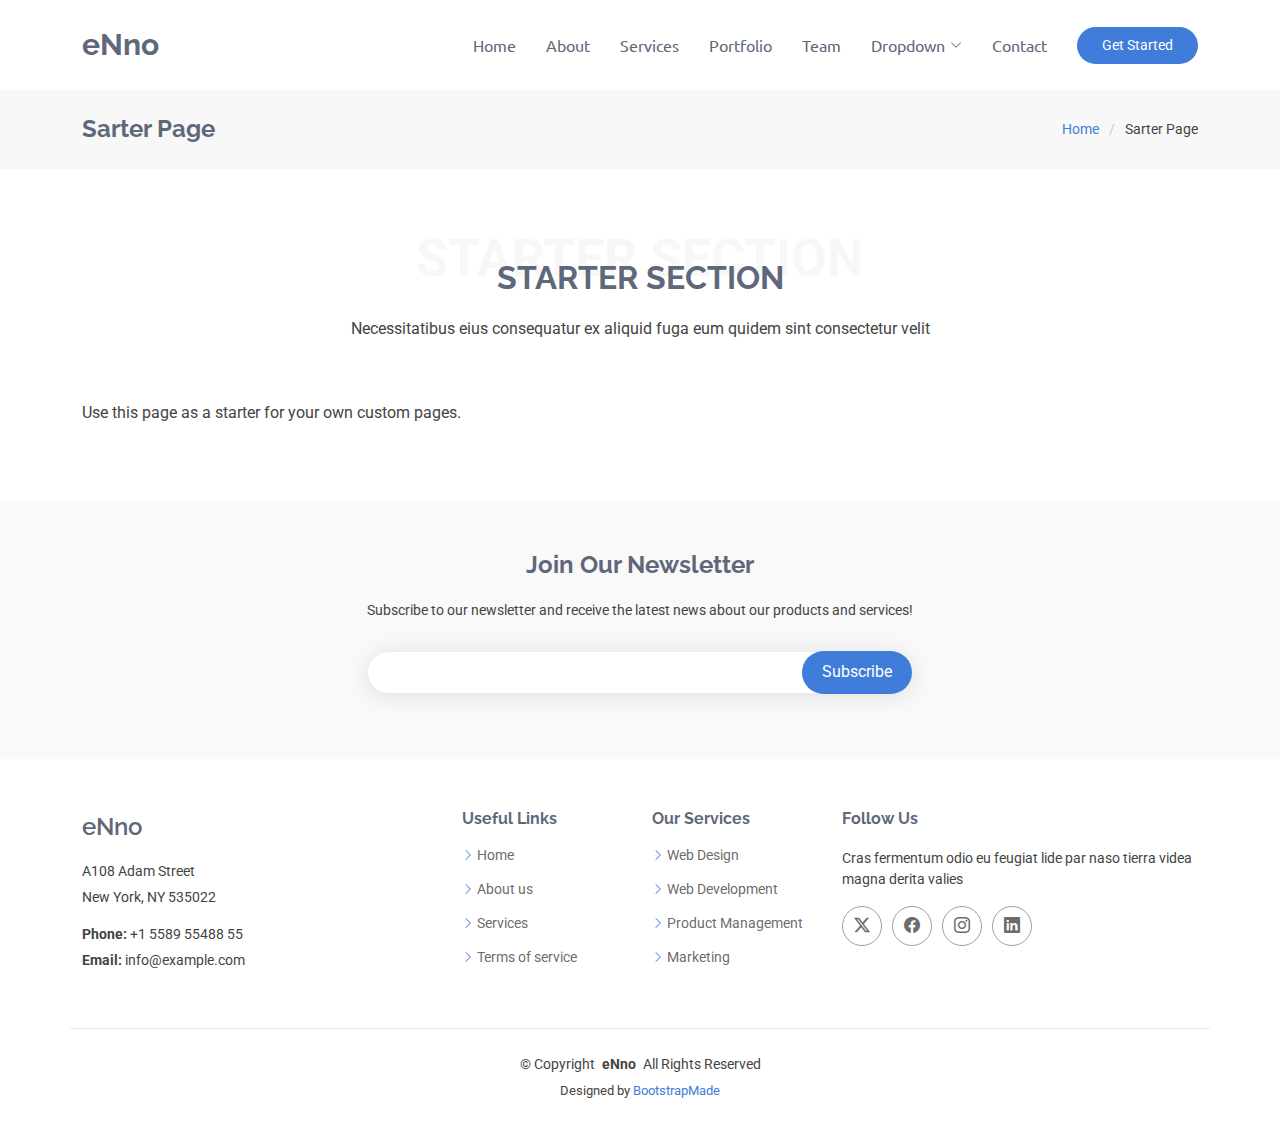
<file: sarter-page.html>
<!DOCTYPE html>
<html lang="en">

<head>
  <meta charset="utf-8">
  <meta content="width=device-width, initial-scale=1.0" name="viewport">
  <title>Sarter Page - eNno Bootstrap Template</title>
  <meta name="description" content="">
  <meta name="keywords" content="">

  <!-- Favicons -->
  <link href="assets/img/favicon.png" rel="icon">
  <link href="assets/img/apple-touch-icon.png" rel="apple-touch-icon">

  <!-- Fonts -->
  <link href="https://fonts.googleapis.com" rel="preconnect">
  <link href="https://fonts.gstatic.com" rel="preconnect" crossorigin>
  <link href="https://fonts.googleapis.com/css2?family=Roboto:ital,wght@0,100;0,300;0,400;0,500;0,700;0,900;1,100;1,300;1,400;1,500;1,700;1,900&family=Raleway:ital,wght@0,100;0,200;0,300;0,400;0,500;0,600;0,700;0,800;0,900;1,100;1,200;1,300;1,400;1,500;1,600;1,700;1,800;1,900&family=Ubuntu:ital,wght@0,300;0,400;0,500;0,700;1,300;1,400;1,500;1,700&display=swap" rel="stylesheet">

  <!-- Vendor CSS Files -->
  <link href="assets/vendor/bootstrap/css/bootstrap.min.css" rel="stylesheet">
  <link href="assets/vendor/bootstrap-icons/bootstrap-icons.css" rel="stylesheet">
  <link href="assets/vendor/aos/aos.css" rel="stylesheet">
  <link href="assets/vendor/glightbox/css/glightbox.min.css" rel="stylesheet">
  <link href="assets/vendor/swiper/swiper-bundle.min.css" rel="stylesheet">

  <!-- Main CSS File -->
  <link href="assets/css/main.css" rel="stylesheet">

  <!-- =======================================================
  * Template Name: eNno
  * Template URL: https://bootstrapmade.com/enno-free-simple-bootstrap-template/
  * Updated: Aug 07 2024 with Bootstrap v5.3.3
  * Author: BootstrapMade.com
  * License: https://bootstrapmade.com/license/
  ======================================================== -->
</head>

<body class="sarter-page-page">

  <header id="header" class="header d-flex align-items-center sticky-top">
    <div class="container-fluid container-xl position-relative d-flex align-items-center">

      <a href="index.html" class="logo d-flex align-items-center me-auto">
        <!-- Uncomment the line below if you also wish to use an image logo -->
        <!-- <img src="assets/img/logo.png" alt=""> -->
        <h1 class="sitename">eNno</h1>
      </a>

      <nav id="navmenu" class="navmenu">
        <ul>
          <li><a href="#hero">Home</a></li>
          <li><a href="#about">About</a></li>
          <li><a href="#services">Services</a></li>
          <li><a href="#portfolio">Portfolio</a></li>
          <li><a href="#team">Team</a></li>
          <li class="dropdown"><a href="#"><span>Dropdown</span> <i class="bi bi-chevron-down toggle-dropdown"></i></a>
            <ul>
              <li><a href="#">Dropdown 1</a></li>
              <li class="dropdown"><a href="#"><span>Deep Dropdown</span> <i class="bi bi-chevron-down toggle-dropdown"></i></a>
                <ul>
                  <li><a href="#">Deep Dropdown 1</a></li>
                  <li><a href="#">Deep Dropdown 2</a></li>
                  <li><a href="#">Deep Dropdown 3</a></li>
                  <li><a href="#">Deep Dropdown 4</a></li>
                  <li><a href="#">Deep Dropdown 5</a></li>
                </ul>
              </li>
              <li><a href="#">Dropdown 2</a></li>
              <li><a href="#">Dropdown 3</a></li>
              <li><a href="#">Dropdown 4</a></li>
            </ul>
          </li>
          <li><a href="#contact">Contact</a></li>
        </ul>
        <i class="mobile-nav-toggle d-xl-none bi bi-list"></i>
      </nav>

      <a class="btn-getstarted" href="index.html#about">Get Started</a>

    </div>
  </header>

  <main class="main">

    <!-- Page Title -->
    <div class="page-title">
      <div class="container d-lg-flex justify-content-between align-items-center">
        <h1 class="mb-2 mb-lg-0">Sarter Page</h1>
        <nav class="breadcrumbs">
          <ol>
            <li><a href="index.html">Home</a></li>
            <li class="current">Sarter Page</li>
          </ol>
        </nav>
      </div>
    </div><!-- End Page Title -->

    <!-- Starter Section Section -->
    <section id="starter-section" class="starter-section section">

      <!-- Section Title -->
      <div class="container section-title" data-aos="fade-up">
        <span>Starter Section</span>
        <h2>Starter Section</h2>
        <p>Necessitatibus eius consequatur ex aliquid fuga eum quidem sint consectetur velit</p>
      </div><!-- End Section Title -->

      <div class="container" data-aos="fade-up">
        <p>Use this page as a starter for your own custom pages.</p>
      </div>

    </section><!-- /Starter Section Section -->

  </main>

  <footer id="footer" class="footer">

    <div class="footer-newsletter">
      <div class="container">
        <div class="row justify-content-center text-center">
          <div class="col-lg-6">
            <h4>Join Our Newsletter</h4>
            <p>Subscribe to our newsletter and receive the latest news about our products and services!</p>
            <form action="forms/newsletter.php" method="post" class="php-email-form">
              <div class="newsletter-form"><input type="email" name="email"><input type="submit" value="Subscribe"></div>
              <div class="loading">Loading</div>
              <div class="error-message"></div>
              <div class="sent-message">Your subscription request has been sent. Thank you!</div>
            </form>
          </div>
        </div>
      </div>
    </div>

    <div class="container footer-top">
      <div class="row gy-4">
        <div class="col-lg-4 col-md-6 footer-about">
          <a href="index.html" class="d-flex align-items-center">
            <span class="sitename">eNno</span>
          </a>
          <div class="footer-contact pt-3">
            <p>A108 Adam Street</p>
            <p>New York, NY 535022</p>
            <p class="mt-3"><strong>Phone:</strong> <span>+1 5589 55488 55</span></p>
            <p><strong>Email:</strong> <span>info@example.com</span></p>
          </div>
        </div>

        <div class="col-lg-2 col-md-3 footer-links">
          <h4>Useful Links</h4>
          <ul>
            <li><i class="bi bi-chevron-right"></i> <a href="#">Home</a></li>
            <li><i class="bi bi-chevron-right"></i> <a href="#">About us</a></li>
            <li><i class="bi bi-chevron-right"></i> <a href="#">Services</a></li>
            <li><i class="bi bi-chevron-right"></i> <a href="#">Terms of service</a></li>
          </ul>
        </div>

        <div class="col-lg-2 col-md-3 footer-links">
          <h4>Our Services</h4>
          <ul>
            <li><i class="bi bi-chevron-right"></i> <a href="#">Web Design</a></li>
            <li><i class="bi bi-chevron-right"></i> <a href="#">Web Development</a></li>
            <li><i class="bi bi-chevron-right"></i> <a href="#">Product Management</a></li>
            <li><i class="bi bi-chevron-right"></i> <a href="#">Marketing</a></li>
          </ul>
        </div>

        <div class="col-lg-4 col-md-12">
          <h4>Follow Us</h4>
          <p>Cras fermentum odio eu feugiat lide par naso tierra videa magna derita valies</p>
          <div class="social-links d-flex">
            <a href=""><i class="bi bi-twitter-x"></i></a>
            <a href=""><i class="bi bi-facebook"></i></a>
            <a href=""><i class="bi bi-instagram"></i></a>
            <a href=""><i class="bi bi-linkedin"></i></a>
          </div>
        </div>

      </div>
    </div>

    <div class="container copyright text-center mt-4">
      <p>© <span>Copyright</span> <strong class="px-1 sitename">eNno</strong> <span>All Rights Reserved</span></p>
      <div class="credits">
        <!-- All the links in the footer should remain intact. -->
        <!-- You can delete the links only if you've purchased the pro version. -->
        <!-- Licensing information: https://bootstrapmade.com/license/ -->
        <!-- Purchase the pro version with working PHP/AJAX contact form: [buy-url] -->
        Designed by <a href="https://bootstrapmade.com/">BootstrapMade</a>
      </div>
    </div>

  </footer>

  <!-- Scroll Top -->
  <a href="#" id="scroll-top" class="scroll-top d-flex align-items-center justify-content-center"><i class="bi bi-arrow-up-short"></i></a>

  <!-- Preloader -->
  <div id="preloader"></div>

  <!-- Vendor JS Files -->
  <script src="assets/vendor/bootstrap/js/bootstrap.bundle.min.js"></script>
  <script src="assets/vendor/php-email-form/validate.js"></script>
  <script src="assets/vendor/aos/aos.js"></script>
  <script src="assets/vendor/glightbox/js/glightbox.min.js"></script>
  <script src="assets/vendor/purecounter/purecounter_vanilla.js"></script>
  <script src="assets/vendor/imagesloaded/imagesloaded.pkgd.min.js"></script>
  <script src="assets/vendor/isotope-layout/isotope.pkgd.min.js"></script>
  <script src="assets/vendor/swiper/swiper-bundle.min.js"></script>

  <!-- Main JS File -->
  <script src="assets/js/main.js"></script>

</body>

</html>
</file>
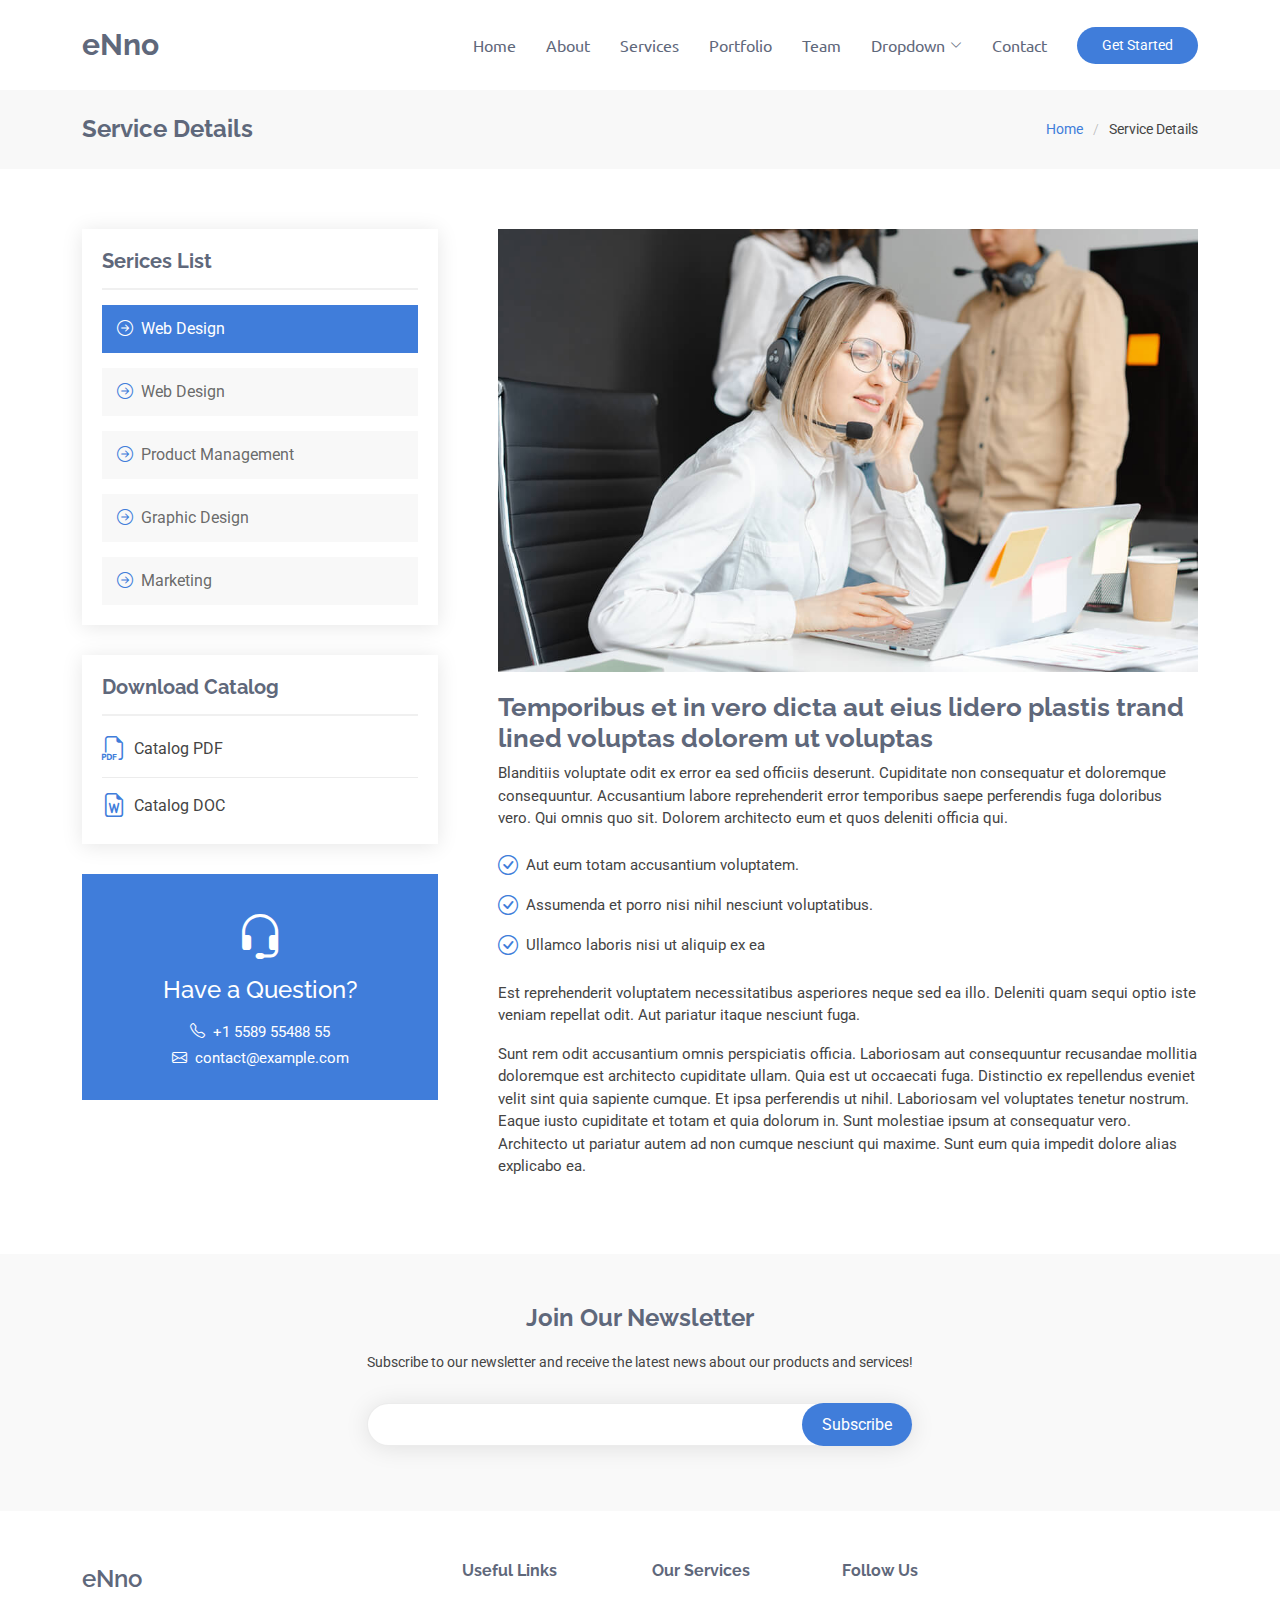
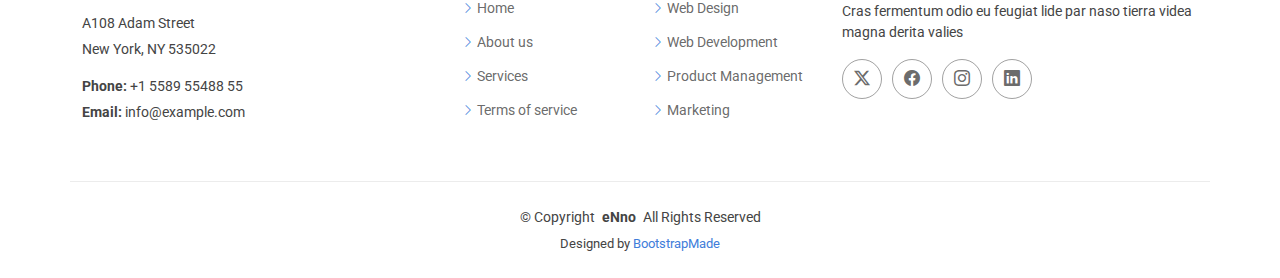
<file: service-details.html>
<!DOCTYPE html>
<html lang="en">

<head>
  <meta charset="utf-8">
  <meta content="width=device-width, initial-scale=1.0" name="viewport">
  <title>Service Details - eNno Bootstrap Template</title>
  <meta name="description" content="">
  <meta name="keywords" content="">

  <!-- Favicons -->
  <link href="assets/img/favicon.png" rel="icon">
  <link href="assets/img/apple-touch-icon.png" rel="apple-touch-icon">

  <!-- Fonts -->
  <link href="https://fonts.googleapis.com" rel="preconnect">
  <link href="https://fonts.gstatic.com" rel="preconnect" crossorigin>
  <link href="https://fonts.googleapis.com/css2?family=Roboto:ital,wght@0,100;0,300;0,400;0,500;0,700;0,900;1,100;1,300;1,400;1,500;1,700;1,900&family=Raleway:ital,wght@0,100;0,200;0,300;0,400;0,500;0,600;0,700;0,800;0,900;1,100;1,200;1,300;1,400;1,500;1,600;1,700;1,800;1,900&family=Ubuntu:ital,wght@0,300;0,400;0,500;0,700;1,300;1,400;1,500;1,700&display=swap" rel="stylesheet">

  <!-- Vendor CSS Files -->
  <link href="assets/vendor/bootstrap/css/bootstrap.min.css" rel="stylesheet">
  <link href="assets/vendor/bootstrap-icons/bootstrap-icons.css" rel="stylesheet">
  <link href="assets/vendor/aos/aos.css" rel="stylesheet">
  <link href="assets/vendor/glightbox/css/glightbox.min.css" rel="stylesheet">
  <link href="assets/vendor/swiper/swiper-bundle.min.css" rel="stylesheet">

  <!-- Main CSS File -->
  <link href="assets/css/main.css" rel="stylesheet">

 
</head>

<body class="service-details-page">

  <header id="header" class="header d-flex align-items-center sticky-top">
    <div class="container-fluid container-xl position-relative d-flex align-items-center">

      <a href="index.html" class="logo d-flex align-items-center me-auto">
        <!-- Uncomment the line below if you also wish to use an image logo -->
        <!-- <img src="assets/img/logo.png" alt=""> -->
        <h1 class="sitename">eNno</h1>
      </a>

      <nav id="navmenu" class="navmenu">
        <ul>
          <li><a href="#hero">Home</a></li>
          <li><a href="#about">About</a></li>
          <li><a href="#services">Services</a></li>
          <li><a href="#portfolio">Portfolio</a></li>
          <li><a href="#team">Team</a></li>
          <li class="dropdown"><a href="#"><span>Dropdown</span> <i class="bi bi-chevron-down toggle-dropdown"></i></a>
            <ul>
              <li><a href="#">Dropdown 1</a></li>
              <li class="dropdown"><a href="#"><span>Deep Dropdown</span> <i class="bi bi-chevron-down toggle-dropdown"></i></a>
                <ul>
                  <li><a href="#">Deep Dropdown 1</a></li>
                  <li><a href="#">Deep Dropdown 2</a></li>
                  <li><a href="#">Deep Dropdown 3</a></li>
                  <li><a href="#">Deep Dropdown 4</a></li>
                  <li><a href="#">Deep Dropdown 5</a></li>
                </ul>
              </li>
              <li><a href="#">Dropdown 2</a></li>
              <li><a href="#">Dropdown 3</a></li>
              <li><a href="#">Dropdown 4</a></li>
            </ul>
          </li>
          <li><a href="#contact">Contact</a></li>
        </ul>
        <i class="mobile-nav-toggle d-xl-none bi bi-list"></i>
      </nav>

      <a class="btn-getstarted" href="index.html#about">Get Started</a>

    </div>
  </header>

  <main class="main">

    <!-- Page Title -->
    <div class="page-title">
      <div class="container d-lg-flex justify-content-between align-items-center">
        <h1 class="mb-2 mb-lg-0">Service Details</h1>
        <nav class="breadcrumbs">
          <ol>
            <li><a href="index.html">Home</a></li>
            <li class="current">Service Details</li>
          </ol>
        </nav>
      </div>
    </div><!-- End Page Title -->

    <!-- Service Details Section -->
    <section id="service-details" class="service-details section">

      <div class="container">

        <div class="row gy-5">

          <div class="col-lg-4" data-aos="fade-up" data-aos-delay="100">

            <div class="service-box">
              <h4>Serices List</h4>
              <div class="services-list">
                <a href="#" class="active"><i class="bi bi-arrow-right-circle"></i><span>Web Design</span></a>
                <a href="#"><i class="bi bi-arrow-right-circle"></i><span>Web Design</span></a>
                <a href="#"><i class="bi bi-arrow-right-circle"></i><span>Product Management</span></a>
                <a href="#"><i class="bi bi-arrow-right-circle"></i><span>Graphic Design</span></a>
                <a href="#"><i class="bi bi-arrow-right-circle"></i><span>Marketing</span></a>
              </div>
            </div><!-- End Services List -->

            <div class="service-box">
              <h4>Download Catalog</h4>
              <div class="download-catalog">
                <a href="#"><i class="bi bi-filetype-pdf"></i><span>Catalog PDF</span></a>
                <a href="#"><i class="bi bi-file-earmark-word"></i><span>Catalog DOC</span></a>
              </div>
            </div><!-- End Services List -->

            <div class="help-box d-flex flex-column justify-content-center align-items-center">
              <i class="bi bi-headset help-icon"></i>
              <h4>Have a Question?</h4>
              <p class="d-flex align-items-center mt-2 mb-0"><i class="bi bi-telephone me-2"></i> <span>+1 5589 55488 55</span></p>
              <p class="d-flex align-items-center mt-1 mb-0"><i class="bi bi-envelope me-2"></i> <a href="mailto:contact@example.com">contact@example.com</a></p>
            </div>

          </div>

          <div class="col-lg-8 ps-lg-5" data-aos="fade-up" data-aos-delay="200">
            <img src="assets/img/services.jpg" alt="" class="img-fluid services-img">
            <h3>Temporibus et in vero dicta aut eius lidero plastis trand lined voluptas dolorem ut voluptas</h3>
            <p>
              Blanditiis voluptate odit ex error ea sed officiis deserunt. Cupiditate non consequatur et doloremque consequuntur. Accusantium labore reprehenderit error temporibus saepe perferendis fuga doloribus vero. Qui omnis quo sit. Dolorem architecto eum et quos deleniti officia qui.
            </p>
            <ul>
              <li><i class="bi bi-check-circle"></i> <span>Aut eum totam accusantium voluptatem.</span></li>
              <li><i class="bi bi-check-circle"></i> <span>Assumenda et porro nisi nihil nesciunt voluptatibus.</span></li>
              <li><i class="bi bi-check-circle"></i> <span>Ullamco laboris nisi ut aliquip ex ea</span></li>
            </ul>
            <p>
              Est reprehenderit voluptatem necessitatibus asperiores neque sed ea illo. Deleniti quam sequi optio iste veniam repellat odit. Aut pariatur itaque nesciunt fuga.
            </p>
            <p>
              Sunt rem odit accusantium omnis perspiciatis officia. Laboriosam aut consequuntur recusandae mollitia doloremque est architecto cupiditate ullam. Quia est ut occaecati fuga. Distinctio ex repellendus eveniet velit sint quia sapiente cumque. Et ipsa perferendis ut nihil. Laboriosam vel voluptates tenetur nostrum. Eaque iusto cupiditate et totam et quia dolorum in. Sunt molestiae ipsum at consequatur vero. Architecto ut pariatur autem ad non cumque nesciunt qui maxime. Sunt eum quia impedit dolore alias explicabo ea.
            </p>
          </div>

        </div>

      </div>

    </section><!-- /Service Details Section -->

  </main>

  <footer id="footer" class="footer">

    <div class="footer-newsletter">
      <div class="container">
        <div class="row justify-content-center text-center">
          <div class="col-lg-6">
            <h4>Join Our Newsletter</h4>
            <p>Subscribe to our newsletter and receive the latest news about our products and services!</p>
            <form action="forms/newsletter.php" method="post" class="php-email-form">
              <div class="newsletter-form"><input type="email" name="email"><input type="submit" value="Subscribe"></div>
              <div class="loading">Loading</div>
              <div class="error-message"></div>
              <div class="sent-message">Your subscription request has been sent. Thank you!</div>
            </form>
          </div>
        </div>
      </div>
    </div>

    <div class="container footer-top">
      <div class="row gy-4">
        <div class="col-lg-4 col-md-6 footer-about">
          <a href="index.html" class="d-flex align-items-center">
            <span class="sitename">eNno</span>
          </a>
          <div class="footer-contact pt-3">
            <p>A108 Adam Street</p>
            <p>New York, NY 535022</p>
            <p class="mt-3"><strong>Phone:</strong> <span>+1 5589 55488 55</span></p>
            <p><strong>Email:</strong> <span>info@example.com</span></p>
          </div>
        </div>

        <div class="col-lg-2 col-md-3 footer-links">
          <h4>Useful Links</h4>
          <ul>
            <li><i class="bi bi-chevron-right"></i> <a href="#">Home</a></li>
            <li><i class="bi bi-chevron-right"></i> <a href="#">About us</a></li>
            <li><i class="bi bi-chevron-right"></i> <a href="#">Services</a></li>
            <li><i class="bi bi-chevron-right"></i> <a href="#">Terms of service</a></li>
          </ul>
        </div>

        <div class="col-lg-2 col-md-3 footer-links">
          <h4>Our Services</h4>
          <ul>
            <li><i class="bi bi-chevron-right"></i> <a href="#">Web Design</a></li>
            <li><i class="bi bi-chevron-right"></i> <a href="#">Web Development</a></li>
            <li><i class="bi bi-chevron-right"></i> <a href="#">Product Management</a></li>
            <li><i class="bi bi-chevron-right"></i> <a href="#">Marketing</a></li>
          </ul>
        </div>

        <div class="col-lg-4 col-md-12">
          <h4>Follow Us</h4>
          <p>Cras fermentum odio eu feugiat lide par naso tierra videa magna derita valies</p>
          <div class="social-links d-flex">
            <a href=""><i class="bi bi-twitter-x"></i></a>
            <a href=""><i class="bi bi-facebook"></i></a>
            <a href=""><i class="bi bi-instagram"></i></a>
            <a href=""><i class="bi bi-linkedin"></i></a>
          </div>
        </div>

      </div>
    </div>

    <div class="container copyright text-center mt-4">
      <p>© <span>Copyright</span> <strong class="px-1 sitename">eNno</strong> <span>All Rights Reserved</span></p>
      <div class="credits">
        <!-- All the links in the footer should remain intact. -->
        <!-- You can delete the links only if you've purchased the pro version. -->
        <!-- Licensing information: https://bootstrapmade.com/license/ -->
        <!-- Purchase the pro version with working PHP/AJAX contact form: [buy-url] -->
        Designed by <a href="https://bootstrapmade.com/">BootstrapMade</a>
      </div>
    </div>

  </footer>

  <!-- Scroll Top -->
  <a href="#" id="scroll-top" class="scroll-top d-flex align-items-center justify-content-center"><i class="bi bi-arrow-up-short"></i></a>

  <!-- Preloader -->
  <div id="preloader"></div>

  <!-- Vendor JS Files -->
  <script src="assets/vendor/bootstrap/js/bootstrap.bundle.min.js"></script>
  <script src="assets/vendor/php-email-form/validate.js"></script>
  <script src="assets/vendor/aos/aos.js"></script>
  <script src="assets/vendor/glightbox/js/glightbox.min.js"></script>
  <script src="assets/vendor/purecounter/purecounter_vanilla.js"></script>
  <script src="assets/vendor/imagesloaded/imagesloaded.pkgd.min.js"></script>
  <script src="assets/vendor/isotope-layout/isotope.pkgd.min.js"></script>
  <script src="assets/vendor/swiper/swiper-bundle.min.js"></script>

  <!-- Main JS File -->
  <script src="assets/js/main.js"></script>

</body>

</html>
</file>
<file: assets/css/main.css>
/*--------------------------------------------------------------
# Font & Color Variables
# Help: https://bootstrapmade.com/color-system/
--------------------------------------------------------------*/
/* Fonts */
:root {
  --default-font: "Roboto",  system-ui, -apple-system, "Segoe UI", Roboto, "Helvetica Neue", Arial, "Noto Sans", "Liberation Sans", sans-serif, "Apple Color Emoji", "Segoe UI Emoji", "Segoe UI Symbol", "Noto Color Emoji";
  --heading-font: "Raleway",  sans-serif;
  --nav-font: "Ubuntu",  sans-serif;
}

/* Global Colors - The following color variables are used throughout the website. Updating them here will change the color scheme of the entire website */
:root { 
  --background-color: #ffffff; /* Background color for the entire website, including individual sections */
  --default-color: #444444; /* Default color used for the majority of the text content across the entire website */
  --heading-color: #5f687b; /* Color for headings, subheadings and title throughout the website */
  --accent-color: #407dda; /* Accent color that represents your brand on the website. It's used for buttons, links, and other elements that need to stand out */
  --surface-color: #ffffff; /* The surface color is used as a background of boxed elements within sections, such as cards, icon boxes, or other elements that require a visual separation from the global background. */
  --contrast-color: #ffffff; /* Contrast color for text, ensuring readability against backgrounds of accent, heading, or default colors. */
}

/* Nav Menu Colors - The following color variables are used specifically for the navigation menu. They are separate from the global colors to allow for more customization options */
:root {
  --nav-color: #5f687b;  /* The default color of the main navmenu links */
  --nav-hover-color: #10bc69; /* Applied to main navmenu links when they are hovered over or active */
  --nav-mobile-background-color: #ffffff; /* Used as the background color for mobile navigation menu */
  --nav-dropdown-background-color: #ffffff; /* Used as the background color for dropdown items that appear when hovering over primary navigation items */
  --nav-dropdown-color: #5f687b; /* Used for navigation links of the dropdown items in the navigation menu. */
  --nav-dropdown-hover-color: #10bc69; /* Similar to --nav-hover-color, this color is applied to dropdown navigation links when they are hovered over. */
}

/* Color Presets - These classes override global colors when applied to any section or element, providing reuse of the sam color scheme. */

.light-background {
  --background-color: #f9f9f9;
  --surface-color: #ffffff;
}

.dark-background {
  --background-color: #060606;
  --default-color: #ffffff;
  --heading-color: #ffffff;
  --surface-color: #252525;
  --contrast-color: #ffffff;
}

.accent-background {
  --background-color: #10bc69;
  --default-color: #ffffff;
  --heading-color: #ffffff;
  --surface-color: #14eb83;
  --contrast-color: #ffffff;
}

/* Smooth scroll */
:root {
  scroll-behavior: smooth;
}

/*--------------------------------------------------------------
# General Styling & Shared Classes
--------------------------------------------------------------*/
body {
  color: var(--default-color);
  background-color: var(--background-color);
  font-family: var(--default-font);
}

a {
  color: var(--accent-color);
  text-decoration: none;
  transition: 0.3s;
}

a:hover {
  color: color-mix(in srgb, var(--accent-color), transparent 25%);
  text-decoration: none;
}

h1,
h2,
h3,
h4,
h5,
h6 {
  color: var(--heading-color);
  font-family: var(--heading-font);
}

/* PHP Email Form Messages
------------------------------*/
.php-email-form .error-message {
  display: none;
  background: #df1529;
  color: #ffffff;
  text-align: left;
  padding: 15px;
  margin-bottom: 24px;
  font-weight: 600;
}

.php-email-form .sent-message {
  display: none;
  color: #ffffff;
  background: #059652;
  text-align: center;
  padding: 15px;
  margin-bottom: 24px;
  font-weight: 600;
}

.php-email-form .loading {
  display: none;
  background: var(--surface-color);
  text-align: center;
  padding: 15px;
  margin-bottom: 24px;
}

.php-email-form .loading:before {
  content: "";
  display: inline-block;
  border-radius: 50%;
  width: 24px;
  height: 24px;
  margin: 0 10px -6px 0;
  border: 3px solid var(--accent-color);
  border-top-color: var(--surface-color);
  animation: php-email-form-loading 1s linear infinite;
}

@keyframes php-email-form-loading {
  0% {
    transform: rotate(0deg);
  }

  100% {
    transform: rotate(360deg);
  }
}

/* Pulsating Play Button
------------------------------*/
.pulsating-play-btn {
  width: 94px;
  height: 94px;
  background: radial-gradient(var(--accent-color) 50%, color-mix(in srgb, var(--accent-color), transparent 75%) 52%);
  border-radius: 50%;
  display: block;
  position: relative;
  overflow: hidden;
}

.pulsating-play-btn:before {
  content: "";
  position: absolute;
  width: 120px;
  height: 120px;
  animation-delay: 0s;
  animation: pulsate-play-btn 2s;
  animation-direction: forwards;
  animation-iteration-count: infinite;
  animation-timing-function: steps;
  opacity: 1;
  border-radius: 50%;
  border: 5px solid color-mix(in srgb, var(--accent-color), transparent 30%);
  top: -15%;
  left: -15%;
  background: rgba(198, 16, 0, 0);
}

.pulsating-play-btn:after {
  content: "";
  position: absolute;
  left: 50%;
  top: 50%;
  transform: translateX(-40%) translateY(-50%);
  width: 0;
  height: 0;
  border-top: 10px solid transparent;
  border-bottom: 10px solid transparent;
  border-left: 15px solid #fff;
  z-index: 100;
  transition: all 400ms cubic-bezier(0.55, 0.055, 0.675, 0.19);
}

.pulsating-play-btn:hover:before {
  content: "";
  position: absolute;
  left: 50%;
  top: 50%;
  transform: translateX(-40%) translateY(-50%);
  width: 0;
  height: 0;
  border: none;
  border-top: 10px solid transparent;
  border-bottom: 10px solid transparent;
  border-left: 15px solid #fff;
  z-index: 200;
  animation: none;
  border-radius: 0;
}

.pulsating-play-btn:hover:after {
  border-left: 15px solid var(--accent-color);
  transform: scale(20);
}

@keyframes pulsate-play-btn {
  0% {
    transform: scale(0.6, 0.6);
    opacity: 1;
  }

  100% {
    transform: scale(1, 1);
    opacity: 0;
  }
}

/*--------------------------------------------------------------
# Global Header
--------------------------------------------------------------*/
.header {
  color: var(--default-color);
  background-color: var(--background-color);
  padding: 15px 0;
  transition: all 0.5s;
  z-index: 997;
}

.header .logo {
  line-height: 1;
}

.header .logo img {
  max-height: 36px;
  margin-right: 8px;
}

.header .logo h1 {
  font-size: 30px;
  margin: 0;
  font-weight: 700;
  color: var(--heading-color);
}

.header .btn-getstarted,
.header .btn-getstarted:focus {
  color: var(--contrast-color);
  background: var(--accent-color);
  font-size: 14px;
  padding: 8px 25px;
  margin: 0 0 0 30px;
  border-radius: 50px;
  transition: 0.3s;
}

.header .btn-getstarted:hover,
.header .btn-getstarted:focus:hover {
  color: var(--contrast-color);
  background: color-mix(in srgb, var(--accent-color), transparent 15%);
}

@media (max-width: 1200px) {
  .header .logo {
    order: 1;
  }

  .header .btn-getstarted {
    order: 2;
    margin: 0 15px 0 0;
    padding: 6px 15px;
  }

  .header .navmenu {
    order: 3;
  }
}

.scrolled .header {
  box-shadow: 0px 0 18px rgba(0, 0, 0, 0.1);
}

/*--------------------------------------------------------------
# Navigation Menu
--------------------------------------------------------------*/
/* Navmenu - Desktop */
@media (min-width: 1200px) {
  .navmenu {
    padding: 0;
  }

  .navmenu ul {
    margin: 0;
    padding: 0;
    display: flex;
    list-style: none;
    align-items: center;
  }

  .navmenu li {
    position: relative;
  }

  .navmenu a,
  .navmenu a:focus {
    color: var(--nav-color);
    padding: 18px 15px;
    font-size: 16px;
    font-family: var(--nav-font);
    font-weight: 400;
    display: flex;
    align-items: center;
    justify-content: space-between;
    white-space: nowrap;
    transition: 0.3s;
  }

  .navmenu a i,
  .navmenu a:focus i {
    font-size: 12px;
    line-height: 0;
    margin-left: 5px;
    transition: 0.3s;
  }

  .navmenu li:last-child a {
    padding-right: 0;
  }

  .navmenu li:hover>a,
  .navmenu .active,
  .navmenu .active:focus {
    color: var(--nav-hover-color);
  }

  .navmenu .dropdown ul {
    margin: 0;
    padding: 10px 0;
    background: var(--nav-dropdown-background-color);
    display: block;
    position: absolute;
    visibility: hidden;
    left: 14px;
    top: 130%;
    opacity: 0;
    transition: 0.3s;
    border-radius: 4px;
    z-index: 99;
    box-shadow: 0px 0px 30px rgba(0, 0, 0, 0.1);
  }

  .navmenu .dropdown ul li {
    min-width: 200px;
  }

  .navmenu .dropdown ul a {
    padding: 10px 20px;
    font-size: 15px;
    text-transform: none;
    color: var(--nav-dropdown-color);
  }

  .navmenu .dropdown ul a i {
    font-size: 12px;
  }

  .navmenu .dropdown ul a:hover,
  .navmenu .dropdown ul .active:hover,
  .navmenu .dropdown ul li:hover>a {
    color: var(--nav-dropdown-hover-color);
  }

  .navmenu .dropdown:hover>ul {
    opacity: 1;
    top: 100%;
    visibility: visible;
  }

  .navmenu .dropdown .dropdown ul {
    top: 0;
    left: -90%;
    visibility: hidden;
  }

  .navmenu .dropdown .dropdown:hover>ul {
    opacity: 1;
    top: 0;
    left: -100%;
    visibility: visible;
  }
}

/* Navmenu - Mobile */
@media (max-width: 1199px) {
  .mobile-nav-toggle {
    color: var(--nav-color);
    font-size: 28px;
    line-height: 0;
    margin-right: 10px;
    cursor: pointer;
    transition: color 0.3s;
  }

  .navmenu {
    padding: 0;
    z-index: 9997;
  }

  .navmenu ul {
    display: none;
    list-style: none;
    position: absolute;
    inset: 60px 20px 20px 20px;
    padding: 10px 0;
    margin: 0;
    border-radius: 6px;
    background-color: var(--nav-mobile-background-color);
    overflow-y: auto;
    transition: 0.3s;
    z-index: 9998;
    box-shadow: 0px 0px 30px rgba(0, 0, 0, 0.1);
  }

  .navmenu a,
  .navmenu a:focus {
    color: var(--nav-dropdown-color);
    padding: 10px 20px;
    font-family: var(--nav-font);
    font-size: 17px;
    font-weight: 500;
    display: flex;
    align-items: center;
    justify-content: space-between;
    white-space: nowrap;
    transition: 0.3s;
  }

  .navmenu a i,
  .navmenu a:focus i {
    font-size: 12px;
    line-height: 0;
    margin-left: 5px;
    width: 30px;
    height: 30px;
    display: flex;
    align-items: center;
    justify-content: center;
    border-radius: 50%;
    transition: 0.3s;
    background-color: color-mix(in srgb, var(--accent-color), transparent 90%);
  }

  .navmenu a i:hover,
  .navmenu a:focus i:hover {
    background-color: var(--accent-color);
    color: var(--contrast-color);
  }

  .navmenu a:hover,
  .navmenu .active,
  .navmenu .active:focus {
    color: var(--nav-dropdown-hover-color);
  }

  .navmenu .active i,
  .navmenu .active:focus i {
    background-color: var(--accent-color);
    color: var(--contrast-color);
    transform: rotate(180deg);
  }

  .navmenu .dropdown ul {
    position: static;
    display: none;
    z-index: 99;
    padding: 10px 0;
    margin: 10px 20px;
    background-color: var(--nav-dropdown-background-color);
    border: 1px solid color-mix(in srgb, var(--default-color), transparent 90%);
    box-shadow: none;
    transition: all 0.5s ease-in-out;
  }

  .navmenu .dropdown ul ul {
    background-color: rgba(33, 37, 41, 0.1);
  }

  .navmenu .dropdown>.dropdown-active {
    display: block;
    background-color: rgba(33, 37, 41, 0.03);
  }

  .mobile-nav-active {
    overflow: hidden;
  }

  .mobile-nav-active .mobile-nav-toggle {
    color: #fff;
    position: absolute;
    font-size: 32px;
    top: 15px;
    right: 15px;
    margin-right: 0;
    z-index: 9999;
  }

  .mobile-nav-active .navmenu {
    position: fixed;
    overflow: hidden;
    inset: 0;
    background: rgba(33, 37, 41, 0.8);
    transition: 0.3s;
  }

  .mobile-nav-active .navmenu>ul {
    display: block;
  }
}

/*--------------------------------------------------------------
# Global Footer
--------------------------------------------------------------*/
.footer {
  color: var(--default-color);
  background-color: var(--background-color);
  font-size: 14px;
  position: relative;
}

.footer .footer-newsletter {
  background-color: color-mix(in srgb, var(--default-color), transparent 97%);
  padding: 50px 0;
}

.footer .footer-newsletter h4 {
  font-size: 24px;
}

.footer .footer-newsletter .newsletter-form {
  margin-top: 30px;
  margin-bottom: 15px;
  padding: 6px 8px;
  position: relative;
  border-radius: 4px;
  background-color: var(--surface-color);
  border: 1px solid color-mix(in srgb, var(--default-color), transparent 90%);
  box-shadow: 0px 2px 25px rgba(0, 0, 0, 0.1);
  display: flex;
  transition: 0.3s;
  border-radius: 50px;
}

.footer .footer-newsletter .newsletter-form:focus-within {
  border-color: var(--accent-color);
}

.footer .footer-newsletter .newsletter-form input[type=email] {
  border: 0;
  padding: 4px;
  width: 100%;
  background-color: var(--surface-color);
  color: var(--default-color);
}

.footer .footer-newsletter .newsletter-form input[type=email]:focus-visible {
  outline: none;
}

.footer .footer-newsletter .newsletter-form input[type=submit] {
  border: 0;
  font-size: 16px;
  padding: 0 20px;
  margin: -7px -8px -7px 0;
  background: var(--accent-color);
  color: var(--contrast-color);
  transition: 0.3s;
  border-radius: 50px;
}

.footer .footer-newsletter .newsletter-form input[type=submit]:hover {
  background: color-mix(in srgb, var(--accent-color), transparent 20%);
}

.footer .footer-top {
  padding-top: 50px;
}

.footer .social-links a {
  display: flex;
  align-items: center;
  justify-content: center;
  width: 40px;
  height: 40px;
  border-radius: 50%;
  border: 1px solid color-mix(in srgb, var(--default-color), transparent 50%);
  font-size: 16px;
  color: color-mix(in srgb, var(--default-color), transparent 20%);
  margin-right: 10px;
  transition: 0.3s;
}

.footer .social-links a:hover {
  color: var(--accent-color);
  border-color: var(--accent-color);
}

.footer h4 {
  font-size: 16px;
  font-weight: bold;
  position: relative;
  padding-bottom: 12px;
}

.footer .footer-links {
  margin-bottom: 30px;
}

.footer .footer-links ul {
  list-style: none;
  padding: 0;
  margin: 0;
}

.footer .footer-links ul i {
  margin-right: 3px;
  font-size: 12px;
  line-height: 0;
  color: var(--accent-color);
}

.footer .footer-links ul li {
  padding: 10px 0;
  display: flex;
  align-items: center;
}

.footer .footer-links ul li:first-child {
  padding-top: 0;
}

.footer .footer-links ul a {
  display: inline-block;
  color: color-mix(in srgb, var(--default-color), transparent 20%);
  line-height: 1;
}

.footer .footer-links ul a:hover {
  color: var(--accent-color);
}

.footer .footer-about a {
  color: var(--heading-color);
  font-size: 24px;
  font-weight: 600;
  font-family: var(--heading-font);
}

.footer .footer-contact p {
  margin-bottom: 5px;
}

.footer .copyright {
  padding: 25px 0;
  border-top: 1px solid color-mix(in srgb, var(--default-color), transparent 90%);
}

.footer .copyright p {
  margin-bottom: 0;
}

.footer .credits {
  margin-top: 6px;
  font-size: 13px;
}

/*--------------------------------------------------------------
# Preloader
--------------------------------------------------------------*/
#preloader {
  position: fixed;
  inset: 0;
  z-index: 999999;
  overflow: hidden;
  background: var(--background-color);
  transition: all 0.6s ease-out;
}

#preloader:before {
  content: "";
  position: fixed;
  top: calc(50% - 30px);
  left: calc(50% - 30px);
  border: 6px solid #ffffff;
  border-color: var(--accent-color) transparent var(--accent-color) transparent;
  border-radius: 50%;
  width: 60px;
  height: 60px;
  animation: animate-preloader 1.5s linear infinite;
}

@keyframes animate-preloader {
  0% {
    transform: rotate(0deg);
  }

  100% {
    transform: rotate(360deg);
  }
}

/*--------------------------------------------------------------
# Scroll Top Button
--------------------------------------------------------------*/
.scroll-top {
  position: fixed;
  visibility: hidden;
  opacity: 0;
  right: 15px;
  bottom: -15px;
  z-index: 99999;
  background-color: var(--accent-color);
  width: 44px;
  height: 44px;
  border-radius: 50px;
  transition: all 0.4s;
}

.scroll-top i {
  font-size: 24px;
  color: var(--contrast-color);
  line-height: 0;
}

.scroll-top:hover {
  background-color: color-mix(in srgb, var(--accent-color), transparent 20%);
  color: var(--contrast-color);
}

.scroll-top.active {
  visibility: visible;
  opacity: 1;
  bottom: 15px;
}

/*--------------------------------------------------------------
# Disable aos animation delay on mobile devices
--------------------------------------------------------------*/
@media screen and (max-width: 768px) {
  [data-aos-delay] {
    transition-delay: 0 !important;
  }
}

/*--------------------------------------------------------------
# Global Page Titles & Breadcrumbs
--------------------------------------------------------------*/
.page-title {
  --background-color: color-mix(in srgb, var(--default-color), transparent 96%);
  color: var(--default-color);
  background-color: var(--background-color);
  padding: 25px 0;
  position: relative;
}

.page-title h1 {
  font-size: 24px;
  font-weight: 700;
}

.page-title .breadcrumbs ol {
  display: flex;
  flex-wrap: wrap;
  list-style: none;
  padding: 0;
  margin: 0;
  font-size: 14px;
  font-weight: 400;
}

.page-title .breadcrumbs ol li+li {
  padding-left: 10px;
}

.page-title .breadcrumbs ol li+li::before {
  content: "/";
  display: inline-block;
  padding-right: 10px;
  color: color-mix(in srgb, var(--default-color), transparent 70%);
}

/*--------------------------------------------------------------
# Global Sections
--------------------------------------------------------------*/
section,
.section {
  color: var(--default-color);
  background-color: var(--background-color);
  padding: 60px 0;
  scroll-margin-top: 100px;
  overflow: clip;
}

@media (max-width: 1199px) {

  section,
  .section {
    scroll-margin-top: 66px;
  }
}

/*--------------------------------------------------------------
# Global Section Titles
--------------------------------------------------------------*/
.section-title {
  text-align: center;
  padding: 30px 0;
  margin-bottom: 30px;
  position: relative;
}

.section-title h2 {
  font-size: 32px;
  font-weight: 700;
  text-transform: uppercase;
  margin-bottom: 20px;
  padding-bottom: 0;
  position: relative;
  z-index: 2;
}

.section-title span {
  position: absolute;
  top: 4px;
  color: color-mix(in srgb, var(--heading-color), transparent 95%);
  left: 0;
  right: 0;
  z-index: 1;
  font-weight: 700;
  font-size: 52px;
  text-transform: uppercase;
  line-height: 1;
}

.section-title p {
  margin-bottom: 0;
  position: relative;
  z-index: 2;
}

@media (max-width: 575px) {
  .section-title h2 {
    font-size: 28px;
    margin-bottom: 15px;
  }

  .section-title span {
    font-size: 38px;
  }
}

/*--------------------------------------------------------------
# Hero Section
--------------------------------------------------------------*/
.hero {
  width: 100%;
  min-height: 70vh;
  position: relative;
  padding: 120px 0 60px 0;
  display: flex;
  align-items: center;
}

.hero h1 {
  margin: 0;
  font-size: 48px;
  font-weight: 700;
  line-height: 56px;
}

.hero p {
  color: color-mix(in srgb, var(--default-color), transparent 30%);
  margin: 5px 0 30px 0;
  font-size: 20px;
  font-weight: 400;
}

.hero .btn-get-started {
  color: var(--contrast-color);
  background: var(--accent-color);
  font-family: var(--heading-font);
  font-weight: 400;
  font-size: 15px;
  letter-spacing: 1px;
  display: inline-block;
  padding: 10px 28px 12px 28px;
  border-radius: 50px;
  transition: 0.5s;
  box-shadow: 0 8px 28px rgba(0, 0, 0, 0.1);
}

.hero .btn-get-started:hover {
  color: var(--contrast-color);
  background: color-mix(in srgb, var(--accent-color), transparent 15%);
  box-shadow: 0 8px 28px rgba(0, 0, 0, 0.1);
}

.hero .btn-watch-video {
  font-size: 16px;
  transition: 0.5s;
  margin-left: 25px;
  color: var(--default-color);
  font-weight: 600;
}

.hero .btn-watch-video i {
  color: var(--accent-color);
  font-size: 32px;
  transition: 0.3s;
  line-height: 0;
  margin-right: 8px;
}

.hero .btn-watch-video:hover {
  color: var(--accent-color);
}

.hero .btn-watch-video:hover i {
  color: color-mix(in srgb, var(--accent-color), transparent 15%);
}

.hero .animated {
  animation: up-down 2s ease-in-out infinite alternate-reverse both;
}

@media (max-width: 640px) {
  .hero h1 {
    font-size: 28px;
    line-height: 36px;
  }

  .hero p {
    font-size: 18px;
    line-height: 24px;
    margin-bottom: 30px;
  }

  .hero .btn-get-started,
  .hero .btn-watch-video {
    font-size: 13px;
  }
}

@keyframes up-down {
  0% {
    transform: translateY(10px);
  }

  100% {
    transform: translateY(-10px);
  }
}

/*--------------------------------------------------------------
# Featured Services Section
--------------------------------------------------------------*/
.featured-services {
  --surface-color: color-mix(in srgb, var(--default-color), transparent 96%);
  padding-top: 0;
}

.featured-services .service-item {
  background-color: var(--surface-color);
  padding: 50px 30px;
  transition: all ease-in-out 0.4s;
  height: 100%;
}

.featured-services .service-item .icon {
  margin-bottom: 10px;
}

.featured-services .service-item .icon i {
  color: var(--accent-color);
  font-size: 36px;
  transition: 0.3s;
}

.featured-services .service-item h4 {
  font-weight: 700;
  margin-bottom: 15px;
  font-size: 20px;
}

.featured-services .service-item h4 a {
  color: var(--heading-color);
  transition: ease-in-out 0.3s;
}

.featured-services .service-item p {
  line-height: 24px;
  font-size: 14px;
  margin-bottom: 0;
}

.featured-services .service-item:hover {
  transform: translateY(-10px);
}

.featured-services .service-item:hover h4 a {
  color: var(--accent-color);
}

/*--------------------------------------------------------------
# About Section
--------------------------------------------------------------*/
.about .content h3 {
  font-size: 1.75rem;
  font-weight: 700;
}

.about .content ul {
  list-style: none;
  padding: 0;
}

.about .content ul li {
  padding: 10px 0 0 0;
  display: flex;
}

.about .content ul i {
  color: var(--accent-color);
  margin-right: 0.5rem;
  line-height: 1.2;
  font-size: 1.25rem;
}

.about .content p:last-child {
  margin-bottom: 0;
}

.about .pulsating-play-btn {
  position: absolute;
  left: calc(50% - 47px);
  top: calc(50% - 47px);
}

/*--------------------------------------------------------------
# Stats Section
--------------------------------------------------------------*/
.stats {
  padding-top: 0;
}

.stats .stats-item {
  padding: 30px;
  width: 100%;
}

.stats .stats-item span {
  font-size: 48px;
  display: block;
  color: var(--accent-color);
  font-weight: 700;
}

.stats .stats-item p {
  color: color-mix(in srgb, var(--default-color), transparent 40%);
  padding: 0;
  margin: 0;
  font-family: var(--heading-font);
  font-size: 15px;
  font-weight: 600;
}

/*--------------------------------------------------------------
# Services Section
--------------------------------------------------------------*/
.services .service-item {
  background-color: var(--surface-color);
  text-align: center;
  border: 1px solid color-mix(in srgb, var(--default-color), transparent 85%);
  padding: 80px 20px;
  transition: border ease-in-out 0.3s;
  height: 100%;
}

.services .service-item .icon {
  margin: 0 auto;
  width: 64px;
  height: 64px;
  background: var(--accent-color);
  border-radius: 4px;
  display: flex;
  align-items: center;
  justify-content: center;
  margin-bottom: 20px;
  transition: 0.3s;
}

.services .service-item .icon i {
  color: var(--contrast-color);
  font-size: 28px;
  transition: ease-in-out 0.3s;
}

.services .service-item h3 {
  font-weight: 700;
  margin: 10px 0 15px 0;
  font-size: 22px;
  transition: 0.3s;
}

.services .service-item p {
  line-height: 24px;
  font-size: 14px;
  margin-bottom: 0;
}

.services .service-item:hover {
  border-color: var(--accent-color);
}

.services .service-item:hover h3 {
  color: var(--accent-color);
}

/*--------------------------------------------------------------
# Portfolio Section
--------------------------------------------------------------*/
.portfolio .portfolio-filters {
  padding: 0;
  margin: 0 auto 20px auto;
  list-style: none;
  text-align: center;
}

.portfolio .portfolio-filters li {
  cursor: pointer;
  display: inline-block;
  padding: 0;
  font-size: 16px;
  font-weight: 600;
  margin: 0 10px;
  line-height: 1;
  text-transform: uppercase;
  margin-bottom: 5px;
  transition: all 0.3s ease-in-out;
}

.portfolio .portfolio-filters li:hover,
.portfolio .portfolio-filters li.filter-active {
  color: var(--accent-color);
}

.portfolio .portfolio-filters li:first-child {
  margin-left: 0;
}

.portfolio .portfolio-filters li:last-child {
  margin-right: 0;
}

@media (max-width: 575px) {
  .portfolio .portfolio-filters li {
    font-size: 14px;
    margin: 0 5px;
  }
}

.portfolio .portfolio-item {
  position: relative;
}

.portfolio .portfolio-item .portfolio-info {
  background-color: color-mix(in srgb, var(--surface-color), transparent 10%);
  opacity: 0;
  position: absolute;
  left: 30px;
  right: 30px;
  bottom: 0;
  z-index: 3;
  transition: all ease-in-out 0.3s;
  padding: 15px;
}

.portfolio .portfolio-item .portfolio-info h4 {
  font-size: 18px;
  font-weight: 600;
  padding-right: 50px;
}

.portfolio .portfolio-item .portfolio-info p {
  color: color-mix(in srgb, var(--default-color), transparent 30%);
  font-size: 14px;
  margin-bottom: 0;
  padding-right: 50px;
}

.portfolio .portfolio-item .portfolio-info .preview-link,
.portfolio .portfolio-item .portfolio-info .details-link {
  position: absolute;
  right: 50px;
  font-size: 24px;
  top: calc(50% - 14px);
  color: color-mix(in srgb, var(--default-color), transparent 30%);
  transition: 0.3s;
  line-height: 0;
}

.portfolio .portfolio-item .portfolio-info .preview-link:hover,
.portfolio .portfolio-item .portfolio-info .details-link:hover {
  color: var(--accent-color);
}

.portfolio .portfolio-item .portfolio-info .details-link {
  right: 14px;
  font-size: 28px;
}

.portfolio .portfolio-item:hover .portfolio-info {
  opacity: 1;
  bottom: 20px;
}

/*--------------------------------------------------------------
# Testimonials Section
--------------------------------------------------------------*/
.testimonials .testimonials-carousel,
.testimonials .testimonials-slider {
  overflow: hidden;
}

.testimonials .testimonial-item {
  box-sizing: content-box;
  min-height: 320px;
}

.testimonials .testimonial-item .testimonial-img {
  width: 90px;
  border-radius: 50%;
  margin: -40px 0 0 40px;
  position: relative;
  z-index: 2;
  border: 6px solid var(--background-color);
}

.testimonials .testimonial-item h3 {
  font-size: 18px;
  font-weight: bold;
  margin: 10px 0 5px 45px;
}

.testimonials .testimonial-item h4 {
  font-size: 14px;
  color: color-mix(in srgb, var(--default-color), transparent 20%);
  margin: 0 0 0 45px;
}

.testimonials .testimonial-item .quote-icon-left,
.testimonials .testimonial-item .quote-icon-right {
  color: color-mix(in srgb, var(--accent-color), transparent 50%);
  font-size: 26px;
  line-height: 0;
}

.testimonials .testimonial-item .quote-icon-left {
  display: inline-block;
  left: -5px;
  position: relative;
}

.testimonials .testimonial-item .quote-icon-right {
  display: inline-block;
  right: -5px;
  position: relative;
  top: 10px;
  transform: scale(-1, -1);
}

.testimonials .testimonial-item p {
  font-style: italic;
  margin: 0 15px 0 15px;
  padding: 20px 20px 60px 20px;
  background: color-mix(in srgb, var(--default-color), transparent 97%);
  position: relative;
  border-radius: 6px;
  position: relative;
  z-index: 1;
}

.testimonials .swiper-wrapper {
  height: auto;
}

.testimonials .swiper-pagination {
  margin-top: 20px;
  position: relative;
}

.testimonials .swiper-pagination .swiper-pagination-bullet {
  width: 12px;
  height: 12px;
  background-color: var(--background-color);
  opacity: 1;
  border: 1px solid var(--accent-color);
}

.testimonials .swiper-pagination .swiper-pagination-bullet-active {
  background-color: var(--accent-color);
}

/*--------------------------------------------------------------
# Call To Action Section
--------------------------------------------------------------*/
.call-to-action {
  padding: 80px 0;
  position: relative;
  clip-path: inset(0);
}

.call-to-action img {
  position: fixed;
  top: 0;
  left: 0;
  display: block;
  width: 100%;
  height: 100%;
  object-fit: cover;
  z-index: 1;
}

.call-to-action:before {
  content: "";
  background: color-mix(in srgb, var(--background-color), transparent 50%);
  position: absolute;
  inset: 0;
  z-index: 2;
}

.call-to-action .container {
  position: relative;
  z-index: 3;
}

.call-to-action h3 {
  font-size: 28px;
  font-weight: 700;
  color: var(--default-color);
}

.call-to-action p {
  color: var(--default-color);
}

.call-to-action .cta-btn {
  font-family: var(--heading-font);
  font-weight: 500;
  font-size: 16px;
  letter-spacing: 1px;
  display: inline-block;
  padding: 12px 40px;
  border-radius: 50px;
  transition: 0.5s;
  margin: 10px;
  border: 2px solid var(--contrast-color);
  color: var(--contrast-color);
}

.call-to-action .cta-btn:hover {
  background: color-mix(in srgb, var(--accent-color) 90%, white 15%);
}

/*--------------------------------------------------------------
# Team Section
--------------------------------------------------------------*/
.team .member {
  position: relative;
}

.team .member .pic {
  overflow: hidden;
  margin-bottom: 50px;
}

.team .member .member-info {
  background-color: var(--surface-color);
  color: color-mix(in srgb, var(--default-color), transparent 20%);
  box-shadow: 0px 2px 15px rgba(0, 0, 0, 0.1);
  position: absolute;
  bottom: -50px;
  left: 20px;
  right: 20px;
  padding: 20px 15px;
  overflow: hidden;
  transition: 0.5s;
}

.team .member h4 {
  font-weight: 700;
  margin-bottom: 10px;
  font-size: 16px;
  position: relative;
  padding-bottom: 10px;
}

.team .member h4::after {
  content: "";
  position: absolute;
  display: block;
  width: 50px;
  height: 1px;
  background: color-mix(in srgb, var(--default-color), transparent 60%);
  bottom: 0;
  left: 0;
}

.team .member span {
  font-style: italic;
  display: block;
  font-size: 13px;
}

.team .member .social {
  position: absolute;
  right: 15px;
  bottom: 15px;
}

.team .member .social a {
  transition: color 0.3s;
  color: color-mix(in srgb, var(--default-color), transparent 70%);
}

.team .member .social a:hover {
  color: var(--accent-color);
}

.team .member .social i {
  font-size: 16px;
  margin: 0 2px;
}

/*--------------------------------------------------------------
# Contact Section
--------------------------------------------------------------*/
.contact .info-wrap {
  background-color: var(--surface-color);
  box-shadow: 0px 0px 20px rgba(0, 0, 0, 0.1);
  padding: 30px;
}

@media (max-width: 575px) {
  .contact .info-wrap {
    padding: 20px;
  }
}

.contact .info-item {
  margin-bottom: 40px;
}

.contact .info-item i {
  font-size: 20px;
  color: var(--accent-color);
  background: color-mix(in srgb, var(--accent-color), transparent 92%);
  width: 44px;
  height: 44px;
  display: flex;
  justify-content: center;
  align-items: center;
  border-radius: 50px;
  transition: all 0.3s ease-in-out;
  margin-right: 15px;
}

.contact .info-item h3 {
  padding: 0;
  font-size: 18px;
  font-weight: 700;
  margin-bottom: 5px;
}

.contact .info-item p {
  padding: 0;
  margin-bottom: 0;
  font-size: 14px;
}

.contact .info-item:hover i {
  background: var(--accent-color);
  color: var(--contrast-color);
}

.contact .php-email-form {
  background-color: var(--surface-color);
  height: 100%;
  padding: 30px;
  box-shadow: 0px 0px 20px rgba(0, 0, 0, 0.1);
}

@media (max-width: 575px) {
  .contact .php-email-form {
    padding: 20px;
  }
}

.contact .php-email-form input[type=text],
.contact .php-email-form input[type=email],
.contact .php-email-form textarea {
  font-size: 14px;
  padding: 10px 15px;
  box-shadow: none;
  border-radius: 0;
  color: var(--default-color);
  background-color: var(--surface-color);
  border-color: color-mix(in srgb, var(--default-color), transparent 80%);
}

.contact .php-email-form input[type=text]:focus,
.contact .php-email-form input[type=email]:focus,
.contact .php-email-form textarea:focus {
  border-color: var(--accent-color);
}

.contact .php-email-form input[type=text]::placeholder,
.contact .php-email-form input[type=email]::placeholder,
.contact .php-email-form textarea::placeholder {
  color: color-mix(in srgb, var(--default-color), transparent 70%);
}

.contact .php-email-form button[type=submit] {
  color: var(--contrast-color);
  background: var(--accent-color);
  border: 0;
  padding: 10px 30px;
  transition: 0.4s;
  border-radius: 50px;
}

.contact .php-email-form button[type=submit]:hover {
  background: color-mix(in srgb, var(--accent-color), transparent 25%);
}

/*--------------------------------------------------------------
# Portfolio Details Section
--------------------------------------------------------------*/
.portfolio-details .portfolio-details-slider img {
  width: 100%;
}

.portfolio-details .portfolio-details-slider .swiper-pagination {
  margin-top: 20px;
  position: relative;
}

.portfolio-details .portfolio-details-slider .swiper-pagination .swiper-pagination-bullet {
  width: 12px;
  height: 12px;
  background-color: color-mix(in srgb, var(--default-color), transparent 85%);
  opacity: 1;
}

.portfolio-details .portfolio-details-slider .swiper-pagination .swiper-pagination-bullet-active {
  background-color: var(--accent-color);
}

.portfolio-details .portfolio-info {
  background-color: var(--surface-color);
  padding: 30px;
  box-shadow: 0px 0 30px rgba(0, 0, 0, 0.1);
}

.portfolio-details .portfolio-info h3 {
  font-size: 22px;
  font-weight: 700;
  margin-bottom: 20px;
  padding-bottom: 20px;
  border-bottom: 1px solid color-mix(in srgb, var(--default-color), transparent 85%);
}

.portfolio-details .portfolio-info ul {
  list-style: none;
  padding: 0;
  font-size: 15px;
}

.portfolio-details .portfolio-info ul li+li {
  margin-top: 10px;
}

.portfolio-details .portfolio-description {
  padding-top: 30px;
}

.portfolio-details .portfolio-description h2 {
  font-size: 26px;
  font-weight: 700;
  margin-bottom: 20px;
}

.portfolio-details .portfolio-description p {
  padding: 0;
  color: color-mix(in srgb, var(--default-color), transparent 30%);
}

/*--------------------------------------------------------------
# Service Details Section
--------------------------------------------------------------*/
.service-details .service-box {
  background-color: var(--surface-color);
  padding: 20px;
  box-shadow: 0px 2px 20px rgba(0, 0, 0, 0.1);
}

.service-details .service-box+.service-box {
  margin-top: 30px;
}

.service-details .service-box h4 {
  font-size: 20px;
  font-weight: 700;
  border-bottom: 2px solid color-mix(in srgb, var(--default-color), transparent 92%);
  padding-bottom: 15px;
  margin-bottom: 15px;
}

.service-details .services-list {
  background-color: var(--surface-color);
}

.service-details .services-list a {
  color: color-mix(in srgb, var(--default-color), transparent 20%);
  background-color: color-mix(in srgb, var(--default-color), transparent 96%);
  display: flex;
  align-items: center;
  padding: 12px 15px;
  margin-top: 15px;
  transition: 0.3s;
}

.service-details .services-list a:first-child {
  margin-top: 0;
}

.service-details .services-list a i {
  font-size: 16px;
  margin-right: 8px;
  color: var(--accent-color);
}

.service-details .services-list a.active {
  color: var(--contrast-color);
  background-color: var(--accent-color);
}

.service-details .services-list a.active i {
  color: var(--contrast-color);
}

.service-details .services-list a:hover {
  background-color: color-mix(in srgb, var(--accent-color), transparent 95%);
  color: var(--accent-color);
}

.service-details .download-catalog a {
  color: var(--default-color);
  display: flex;
  align-items: center;
  padding: 10px 0;
  transition: 0.3s;
  border-top: 1px solid color-mix(in srgb, var(--default-color), transparent 90%);
}

.service-details .download-catalog a:first-child {
  border-top: 0;
  padding-top: 0;
}

.service-details .download-catalog a:last-child {
  padding-bottom: 0;
}

.service-details .download-catalog a i {
  font-size: 24px;
  margin-right: 8px;
  color: var(--accent-color);
}

.service-details .download-catalog a:hover {
  color: var(--accent-color);
}

.service-details .help-box {
  background-color: var(--accent-color);
  color: var(--contrast-color);
  margin-top: 30px;
  padding: 30px 15px;
}

.service-details .help-box .help-icon {
  font-size: 48px;
}

.service-details .help-box h4,
.service-details .help-box a {
  color: var(--contrast-color);
}

.service-details .services-img {
  margin-bottom: 20px;
}

.service-details h3 {
  font-size: 26px;
  font-weight: 700;
}

.service-details p {
  font-size: 15px;
}

.service-details ul {
  list-style: none;
  padding: 0;
  font-size: 15px;
}

.service-details ul li {
  padding: 5px 0;
  display: flex;
  align-items: center;
}

.service-details ul i {
  font-size: 20px;
  margin-right: 8px;
  color: var(--accent-color);
}

/*--------------------------------------------------------------
# Starter Section Section
--------------------------------------------------------------*/
.starter-section {
  /* Add your styles here */
}
</file>
